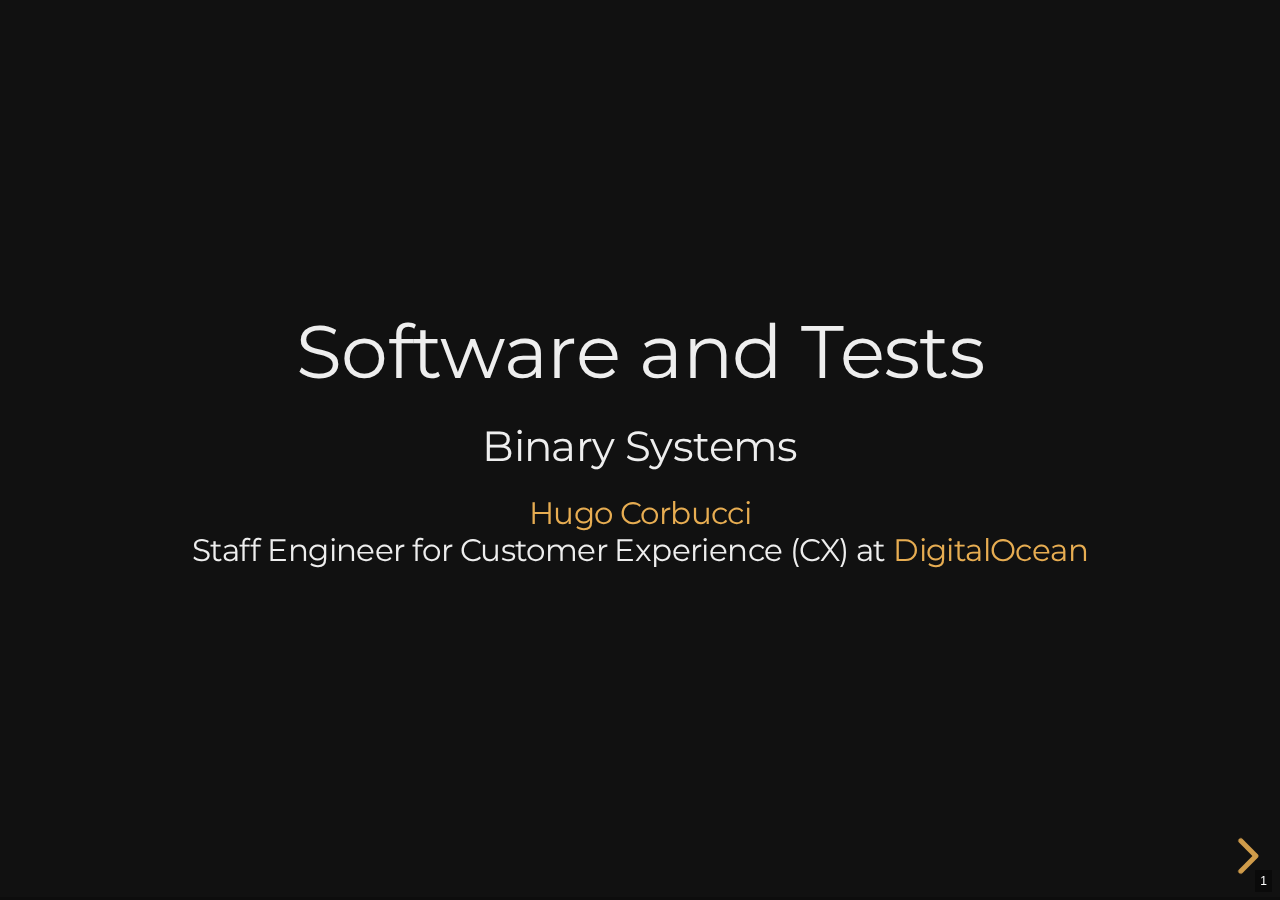
<file: docs/en/index.html>
<!doctype html>
<html lang="en">
  <head>
    <meta charset="utf-8">
    <meta name="viewport" content="width=device-width, initial-scale=1.0, maximum-scale=1.0, user-scalable=no">
    <meta name="author" content="Hugo Corbucci">
    <meta name="description" content="A presentation introducing multistyle tests in golang">
    <meta name="keywords" content="golang,multistyle,tests,pyramid">

    <title>Software and Tests - Binary Systems</title>

    <link rel="stylesheet" href="css/reset.css">
    <link rel="stylesheet" href="css/reveal.css">
    <link rel="stylesheet" href="css/theme/night.css">

    <!-- Need to fix the code highlighting to enabled the accessibility one -->
    <!-- <link rel="stylesheet" href="plugin/accessibility/helper.css"> -->

    <!-- Theme used for syntax highlighting of code -->
    <link rel="stylesheet" href="lib/css/monokai.css">

    <!-- Printing and PDF exports -->
    <script>
      var link = document.createElement( 'link' );
      link.rel = 'stylesheet';
      link.type = 'text/css';
      link.href = window.location.search.match( /print-pdf/gi ) ? 'css/print/pdf.css' : 'css/print/paper.css';
      document.getElementsByTagName( 'head' )[0].appendChild( link );
    </script>

    <script>
      document.write('<script src="http://' + (location.host || 'localhost').split(':')[0] +
      ':35729/livereload.js?snipver=1"></' + 'script>')
    </script>
  </head>
  <body>
    <div class="reveal">
      <div class="slides">
        <section>
          <h1>Software and Tests</h1>
          <h2>Binary Systems</h2>

          <h3><a href="mailto:hcorbucci@digitalocean.com">Hugo Corbucci</a><br/>Staff Engineer for Customer Experience (CX) at <a href="https://www.digitalocean.com">DigitalOcean</a></h3>
        </section>
        <section style="height:100%;">
          <h1><a href="https://www.digitalocean.com"><img src="images/DO_Logo_Horizontal_White.png" alt="DigitalOcean logo" style="border:0; background: none;"/></a></h1>
          <h2>Largest non-billions USD founded cloud</h2>
          <h2>Founded in 2011 in NYC</h2>
          <h2>Worldwide operations (13 datacenters in 7 countries)</h2>
          <h2>Remote first company headquartered in NYC</h2>
          <img src="images/DO-Remotees.png" alt="A world map with some of the DO employee locations (and Hugo in Sao Paulo, Brazil)" style="max-height: 25%">
        </section>
        <section style="height:100%;">
          <h1><a href="https://www.digitalocean.com"><img src="images/DO_Logo_Horizontal_White.png" alt="DigitalOcean logo" style="border:0; background: none;"/></a></h3>
          <h2>500K active customers</h2>
          <h2>80M HTTP requests/day</h2>
          <h2>1.7M active droplets + 90PiB storage</h2>
          <h2>500 deploys/day</h2>
          <h2>1200 services</h2>
          <h2>USD 4.5 Billion valuation</h2>
          <h2>200 Engineers in a 600 people company</h2>
        </section>
        <section style="height:100%;">
          <h3>Not this Binary system</h3>
          <img src="images/Binary-Joke.png" alt="There are only 10 types of people in the world: Those who understand binary and those who don't." style="max-height: 75%">
          <h5>Source: <a href="https://medium.com/@aisatou/binary-its-as-easy-as-01-10-11-f2e3334d92a4" target="_blank" rel="noopener noreferrer">https://medium.com/@aisatou/binary-its-as-easy-as-01-10-11-f2e3334d92a4</a></h5>
        </section>
        <section>
          <h3>This Binary system</h3>
          <img src="images/Binary-Star.gif" alt="A binary star system that is in balance and each star revolves around each other.">
          <h5>By <a href="https://en.wikipedia.org/wiki/Binary_star#/media/File:Orbit2.gif">User:Zhatt</a> - Own work, Public Domain, https://commons.wikimedia.org/w/index.php?curid=280053</h5>
        </section>
        <section>
          <h2>The context:</h2>
          <h2 class="fragment">Micro-services</h2>
          <h3 class="fragment">Small request/response services with (or without) dependencies</h3>
        </section>
        <section>
          <h1>DigitalOcean's overall architecture</h1>
          <h3 class="fragment">Few (3) legacy <a href="https://rubyonrails.org/" target="_blank" rel="noopener noreferrer">Ruby on Rails</a> monolithic applications</h3>
          <h3 class="fragment">Migrating to <a href="https://golang.org/" target="_blank" rel="noopener noreferrer">Golang</a> microservices since 2015 using <a href="https://grpc.io/" target="_blank" rel="noopener noreferrer">gRPC</a>/<a href="https://developers.google.com/protocol-buffers" target="_blank" rel="noopener noreferrer">protobufs</a></h3>
          <h3 class="fragment">Different datastores depending on the needs highlighting <a href="https://www.mysql.com/" target="_blank" rel="noopener noreferrer">MySQL</a> and <a href="https://etcd.io/" target="_blank" rel="noopener noreferrer">etcd</a></h3>
        </section>
        <section>
          <h2 style="margin-bottom: 5rem"><a href="https://martinfowler.com/articles/practical-test-pyramid.html" target="_blank" rel="noopener noreferrer">The test pyramid:</a></h2>
          <div style="display:flex;flex-flow: column;">
            <h2 class="fragment" style="order: 3">VERY MANY unit tests</h2>
            <h3 class="fragment" style="order: 2">Fair # of integration tests</h3>
            <h4 class="fragment" style="order: 1">Some end to end tests</h4>
          </div>
        </section>
        <section>
          <h2>Why does the pyramid exist?</h2>
          <h3 class="fragment">Unit tests are fast<br/>but don't catch integration problems</h3>
          <h3 class="fragment">Integration tests are slower and harder to debug<br/>but they catch more problems</h3>
          <h3 class="fragment">End to end tests verify what the user sees<br/>but are slower and less reliable</h3>
        </section>
        <section>
          <h2>The problems that come with the pyramid:</h2>
          <h3 class="fragment">Unit tests that are very simple and don't really catch real problems</h3>
          <h3 class="fragment">Integration tests that repeat a lot of setup/verifications from unit tests</h3>
          <h3 class="fragment">End to end tests only for happy paths that are most commonly exercised</h3>
        </section>
        <section>
          <h2>The solution:</h2>
          <h2 class="fragment"><a href="https://martinfowler.com/articles/injection.html" target="_blank" rel="noopener noreferrer">Dependency Injection</a></h2>
        </section>
        <section>
          <h1>THE END!</h1>
          <h5>The implementation of this idea is left as an exercise to the audience</h5>
        </section>
        <section>
          <h2>Dependency Injection</h2>
        </section>
        <section>
          <h2>Test is code</h2>
          <h2 class="fragment">that depends on the code under test</h2>
          <h2 class="fragment">to output 👍 or 👎</h2>
        </section>
        <section>
          <h2>A go http webserver example</h2>
          <h3><a href="https://github.com/hugocorbucci/multitest-go-example" target="_blank" rel="noopener noreferrer">https://github.com/hugocorbucci/multitest-go-example</a></h3>
        </section>
        <section>
            <pre>
              <code class="hljs go" data-trim data-noescape data-line-numbers="2,6" style="font-size:200%;max-height:initial;">
                func main() {
                  s := server.NewHTTPServer()
                  ll := log.New(os.Stdout, "HTTP", 0)
                  addr := net.JoinHostPort("", "8080")

                  if err := http.ListenAndServe(addr, s); err != nil {
                    ll.Fatal("HTTP(s) server failed")
                  }
                }
              </code>
            </pre>
            <a href="https://github.com/hugocorbucci/multitest-go-example/blob/slide11/cmd/server/main.go#L16-L24" target="_blank" rel="noopener noreferrer">cmd/server/main.go</a>
        </section>
        <section>
            <pre>
              <code class="hljs go" data-trim data-noescape data-line-numbers="7,12-16" style="font-size:200%;max-height:initial;">
                type Server struct {
                  *mux.Router
                }

                func NewHTTPServer() *Server {
                  r := mux.NewRouter()
                  r.HandleFunc("/", helloWorld).Methods(http.MethodGet)
                
                  return &Server{r}
                }
                
                func helloWorld(w http.ResponseWriter, req *http.Request) {
                  msg := "Hello, world"
                  fmt.Println("Responding request")
                  w.Write([]byte(msg))
                }
              </code>
            </pre>
            <a href="https://github.com/hugocorbucci/multitest-go-example/blob/slide12/internal/server/http.go#L10-L27" target="_blank" rel="noopener noreferrer">internal/server/http.go</a><br/>
            <a href="https://github.com/gorilla/mux" target="_blank" rel="noopener noreferrer" style="font-size:50%;">https://github.com/gorilla/mux</a>
        </section>
        <section>
          <pre>
            <code class="hljs go" data-trim data-noescape data-line-numbers="" style="font-size:200%;max-height:initial;">
                func TestHelloWord(t *testing.T) {
                  w := httptest.NewRecorder()
                
                  helloWorld(w, nil)
                
                  require.Equal(t, http.StatusOK, w.Code, "expected status code to match")
                  body := string(w.Body.Bytes())
                  assert.Equal(t, "Hello, world", body, "expected body to match")
                }
            </code>
          </pre>
          <a href="https://github.com/hugocorbucci/multitest-go-example/blob/slide13/internal/server/http_internal_test.go#L12-L20" target="_blank" rel="noopener noreferrer">internal/server/http_internal_test.go</a><br/>
          <a href="https://github.com/stretchr/testify" target="_blank" rel="noopener noreferrer" style="font-size:50%;">https://github.com/stretchr/testify</a>
          <h3 class="fragment">This doesn't test the integration with the mux library (or the NewServer code)</h3>
        </section>
        <section>
          <pre>
            <code class="hljs go" data-trim data-noescape data-line-numbers="2,4-6" style="font-size:200%;max-height:initial;">
                func TestHomeReturnsHelloWorldLocal(t *testing.T) {
                  s := server.NewHTTPServer()

                  w := httptest.NewRecorder()
                  httpReq := httptest.NewRequest(http.MethodGet, "/", nil)
                  s.ServeHTTP(w, httpReq)
                
                  require.Equal(t, http.StatusOK, w.Code, "expected status code to match for req %+v", httpReq)
                  body := string(w.Body.Bytes())
                  assert.Equal(t, "Hello, world", body, "expected body to match")
                }
            </code>
          </pre>
          <a href="https://github.com/hugocorbucci/multitest-go-example/blob/slide14/internal/server/http_test.go#L14-L24" target="_blank" rel="noopener noreferrer">internal/server/http_test.go</a>
          <h3 class="fragment">This is better, but doesn't handle HTTP (de)serialization</h3>
        </section>
        <section>
          <pre>
            <code class="hljs go" data-trim data-noescape data-line-numbers="3-15,17,20,22" style="font-size:200%;max-height:initial;">
              func TestHomeReturnsHelloWorld(t *testing.T) {
                s := server.NewHTTPServer()
                listener, err := net.Listen("tcp", "localhost:0")
                if err != nil {
                  t.Fatalf("could not listen for HTTP requests: %+v", err)
                }
                baseURL := "http://" + listener.Addr().String()
                srvr := http.Server{Addr: baseURL, Handler: s}
                go srvr.Serve(listener)
                defer func() {
                  if err := srvr.Shutdown(context.Background()); err != nil {
                    t.Logf("could not shutdown http server: %+v", err)
                  }
                }()
                httpReq, err := http.NewRequest(http.MethodGet, baseURL+"/", nil)
                require.NoError(t, err, "could not create GET / request")
                resp, err := http.DefaultClient.Do(httpReq)
                require.NoError(t, err, "error making request %+v", httpReq)
                require.Equal(t, http.StatusOK, resp.StatusCode, "expected status code to match for req %+v", httpReq)
                body, err := readBodyFrom(resp)
                require.NoError(t, err, "unexpected error reading response body")
                assert.Equal(t, "Hello, world", body, "expected body to match")
              }
            </code>
          </pre>
          <a href="https://github.com/hugocorbucci/multitest-go-example/blob/slide15/internal/server/http_test.go#L29-L55" target="_blank" rel="noopener noreferrer">internal/server/http_test.go</a>
          <h3 class="fragment">Now everything is tested: bringing the server up, executing the code and closing it all</h3>
        </section>
        <section>
          <pre>
            <code class="hljs go" data-trim data-noescape data-line-numbers="2,4,6-8,11-13,17-20" style="font-size:200%;max-height:initial;">
              func TestHomeReturnsHelloWorldLocal(t *testing.T) {
                s := server.NewHTTPServer()
                w := httptest.NewRecorder()
                httpReq := httptest.NewRequest(http.MethodGet, "/", nil)
                s.ServeHTTP(w, httpReq)
                require.Equal(t, http.StatusOK, w.Code, "expected status code to match for req %+v", httpReq)
                body := string(w.Body.Bytes())
                assert.Equal(t, "Hello, world", body, "expected body to match")
              }
              func TestHomeReturnsHelloWorld(t *testing.T) {
                baseURL, stop := startTestingHTTPServer(t)
                defer stop()
                httpReq, err := http.NewRequest(http.MethodGet, baseURL+"/", nil)
                require.NoError(t, err, "could not create GET / request")
                resp, err := http.DefaultClient.Do(httpReq)
                require.NoError(t, err, "error making request %+v", httpReq)
                require.Equal(t, http.StatusOK, resp.StatusCode, "expected status code to match for req %+v", httpReq)
                body, err := readBodyFrom(resp)
                require.NoError(t, err, "unexpected error reading response body")
                assert.Equal(t, "Hello, world", body, "expected body to match")
              }
            </code>
          </pre>
          <a href="https://github.com/hugocorbucci/multitest-go-example/blob/slide16/internal/server/http_test.go#L17-L42" target="_blank" rel="noopener noreferrer">internal/server/http_test.go</a>
          <h3 class="fragment">A LOT of duplication! We can refactor this</h3>
        </section>
        <section>
          <pre>
            <code class="hljs go" data-trim data-noescape data-line-numbers="12-19,27-34" style="line-height:initial;font-size:125%;max-height:initial;">
              func TestHomeReturnsHelloWorldLocal(t *testing.T) {
                s := server.NewHTTPServer()
                baseURL := ""
                makeRequest := func(r *http.Request) (*http.Response, error) {
                  w := httptest.NewRecorder()
                  s.ServeHTTP(w, r)
                  return &http.Response{
                    StatusCode: w.Code,
                    Body:       ioutil.NopCloser(bytes.NewReader(w.Body.Bytes())),
                  }, nil
                }
                httpReq, err := http.NewRequest(http.MethodGet, baseURL+"/", nil)
                require.NoError(t, err, "could not create GET / request")
                resp, err := makeRequest(httpReq)
                require.NoError(t, err, "error making request %+v", httpReq)
                require.Equal(t, http.StatusOK, resp.StatusCode, "expected status code to match for req %+v", httpReq)
                body, err := readBodyFrom(resp)
                require.NoError(t, err, "unexpected error reading response body")
                assert.Equal(t, "Hello, world", body, "expected body to match")
              }
              func TestHomeReturnsHelloWorld(t *testing.T) {
                baseURL, stop := startTestingHTTPServer(t)
                defer stop()
                makeRequest := func(r *http.Request) (*http.Response, error) {
                  return http.DefaultClient.Do(r)
                }
                httpReq, err := http.NewRequest(http.MethodGet, baseURL+"/", nil)
                require.NoError(t, err, "could not create GET / request")
                resp, err := makeRequest(httpReq)
                require.NoError(t, err, "error making request %+v", httpReq)
                require.Equal(t, http.StatusOK, resp.StatusCode, "expected status code to match for req %+v", httpReq)
                body, err := readBodyFrom(resp)
                require.NoError(t, err, "unexpected error reading response body")
                assert.Equal(t, "Hello, world", body, "expected body to match")
              }
            </code>
          </pre>
          <a href="https://github.com/hugocorbucci/multitest-go-example/blob/slide17/internal/server/http_test.go#L18-L60" target="_blank" rel="noopener noreferrer">internal/server/http_test.go</a>
          <h3 class="fragment">That's a lot closer</h3>
        </section>
        <section>
          <pre>
            <code class="hljs go" data-trim data-noescape data-line-numbers="1-14,16-18,29-31" style="line-height:initial;font-size:125%;max-height:initial;">
                type HTTPClient interface {
                  Do(r *http.Request) (*http.Response, error)
                }
                type InMemoryHTTPClient struct {
                  server *server.Server
                }
                func (c *InMemoryHTTPClient) Do(r *http.Request) (*http.Response, error) {
                  w := httptest.NewRecorder()
                  c.server.ServeHTTP(w, r)
                  return &http.Response{
                    StatusCode: w.Code,
                    Body:       ioutil.NopCloser(bytes.NewReader(w.Body.Bytes())),
                  }, nil
                }
                func TestHomeReturnsHelloWorldLocal(t *testing.T) {
                  s := server.NewHTTPServer()
                  httpClient := &InMemoryHTTPClient{server: s}
                  baseURL := ""
                  httpReq, err := http.NewRequest(http.MethodGet, baseURL+"/", nil)
                  require.NoError(t, err, "could not create GET / request")
                  resp, err := httpClient.Do(httpReq)
                  require.NoError(t, err, "error making request %+v", httpReq)
                  require.Equal(t, http.StatusOK, resp.StatusCode, "expected status code to match for req %+v", httpReq)
                  body, err := readBodyFrom(resp)
                  require.NoError(t, err, "unexpected error reading response body")
                  assert.Equal(t, "Hello, world", body, "expected body to match")
                }
                func TestHomeReturnsHelloWorld(t *testing.T) {
                  baseURL, stop := startTestingHTTPServer(t)
                  defer stop()
                  httpClient := http.DefaultClient
                  httpReq, err := http.NewRequest(http.MethodGet, baseURL+"/", nil)
                  require.NoError(t, err, "could not create GET / request")
                  resp, err := httpClient.Do(httpReq)
                  require.NoError(t, err, "error making request %+v", httpReq)
                  require.Equal(t, http.StatusOK, resp.StatusCode, "expected status code to match for req %+v", httpReq)
                  body, err := readBodyFrom(resp)
                  require.NoError(t, err, "unexpected error reading response body")
                  assert.Equal(t, "Hello, world", body, "expected body to match")
                }
            </code>
          </pre>
          <a href="https://github.com/hugocorbucci/multitest-go-example/blob/slide18/internal/server/http_test.go#L18-L60" target="_blank" rel="noopener noreferrer">internal/server/http_test.go</a>
          <h3 class="fragment">Now it's obvious, the dependencies are different, but the test is the same</h3>
        </section>
        <section>
          <h2>Refactor to inject dependencies</h2>
          <div class="fragment">
            <pre>
              <code class="hljs go" data-trim data-noescape data-line-numbers="1,3-11,14-18" style="font-size:200%;max-height:initial;">
                func withDependencies(baseT *testing.T, test func(*testing.T, string, HTTPClient)) {
                  testStates := map[string]func(*testing.T) (string, func(), HTTPClient){
                    "unitServerTest":   func(*testing.T) (string, func(), HTTPClient) {
                      s := server.NewHTTPServer()
                      httpClient := &InMemoryHTTPClient{server: s}
                      return "", func() {}, httpClient
                    },
                    "integrationServerTest": func(t *testing.T) (string, func(), HTTPClient) {
                      baseURL, stop := startTestingHTTPServer(t)
                      return baseURL, stop, http.DefaultClient
                    },
                  }
                  for name, dep := range testStates {
                    baseT.Run(name, func(t *testing.T) {
                      baseURL, stop, client := dep(t)
                      defer stop()
                      test(t, baseURL, client)
                    })
                  }
                }
              </code>
            </pre>
            <a href="https://github.com/hugocorbucci/multitest-go-example/blob/slide19/internal/server/http_test.go#L68-L87" target="_blank" rel="noopener noreferrer">internal/server/http_test.go</a>
          </div>
        </section>
        <section>
          <h2>Now we can erase TestHomeReturnsHelloWorldLocal and use TestHomeReturnsHelloWorld</h2>
          <div class="fragment">
            <pre>
              <code class="hljs go" data-trim data-noescape data-line-numbers="2" style="font-size:200%;max-height:initial;">
                func TestHomeReturnsHelloWorld(t *testing.T) {
                  withDependencies(t, func(t *testing.T, baseURL string, httpClient HTTPClient) {
                    httpReq, err := http.NewRequest(http.MethodGet, baseURL+"/", nil)
                    require.NoError(t, err, "could not create GET / request")
  
                    resp, err := httpClient.Do(httpReq)
                    require.NoError(t, err, "error making request %+v", httpReq)
                  
                    require.Equal(t, http.StatusOK, resp.StatusCode, "expected status code to match for req %+v", httpReq)
                    body, err := readBodyFrom(resp)
                    require.NoError(t, err, "unexpected error reading response body")
                    assert.Equal(t, "Hello, world", body, "expected body to match")
                  })
                }
              </code>
            </pre>
            <a href="https://github.com/hugocorbucci/multitest-go-example/blob/slide20/internal/server/http_test.go#L36-L49" target="_blank" rel="noopener noreferrer">internal/server/http_test.go</a>
          </div>
        </section>
        <section>
          <h2>A little profit</h2>
          <pre class="fragment">
            <code class="hljs bash" data-trim data-noescape data-line-numbers="1,6-14" style="font-size:200%;max-height:initial;">
              $ $ go test -v ./...
              ?   	github.com/hugocorbucci/multitest-go-example/cmd/server	[no test files]
              === RUN   TestHelloWord
              Responding request
              --- PASS: TestHelloWord (0.00s)
              === RUN   TestHomeReturnsHelloWorld
              === RUN   TestHomeReturnsHelloWorld/unitServerTest
              Responding request
              === RUN   TestHomeReturnsHelloWorld/integrationServerTest
              Responding request
              --- PASS: TestHomeReturnsHelloWorld (0.00s)
                  --- PASS: TestHomeReturnsHelloWorld/unitServerTest (0.00s)
                  --- PASS: TestHomeReturnsHelloWorld/integrationServerTest (0.00s)
              PASS
              ok  	github.com/hugocorbucci/multitest-go-example/internal/server	0.148s
            </code>
          </pre>
        </section>
        <section>
          <h3>We can profit more<br/>Add the ability to test an external service</h3>
          <div class="fragment">
            <pre>
              <code class="hljs go" data-trim data-noescape data-line-numbers="2,21-23" style="font-size:150%;max-height:initial;">
                func withDependencies(baseT *testing.T, test func(*testing.T, string, HTTPClient)) {
                  if len(os.Getenv("TARGET_URL")) == 0 {
                    testStates := map[string]func(*testing.T) (string, func(), HTTPClient){
                      "unitServerTest":   func(*testing.T) (string, func(), HTTPClient) {
                        s := server.NewHTTPServer()
                        httpClient := &InMemoryHTTPClient{server: s}
                        return "", func() {}, httpClient
                      },
                      "integrationServerTest": func(t *testing.T) (string, func(), HTTPClient) {
                        baseURL, stop := startTestingHTTPServer(t)
                        return baseURL, stop, http.DefaultClient
                      },
                    }
                    for name, dep := range testStates {
                      baseT.Run(name, func(t *testing.T) {
                        baseURL, stop, client := dep(t)
                        defer stop()
                        test(t, baseURL, client)
                      })
                    }
                  } else {
                    test(baseT, os.Getenv("TARGET_URL"), http.DefaultClient)
                  }
                }
              </code>
            </pre>
            <a href="https://github.com/hugocorbucci/multitest-go-example/blob/slide22/internal/server/http_test.go#L36-L49" target="_blank" rel="noopener noreferrer">internal/server/http_test.go</a>
          </div>
        </section>
        <section>
          <h2>More profit</h2>
          <pre class="fragment">
            <code class="hljs bash" data-trim data-noescape data-line-numbers="1,6-7,10,15-16" style="font-size:200%;max-height:initial;">
              $ TARGET_URL=http://localhost:8080 go test -v ./...
              ?   	github.com/hugocorbucci/multitest-go-example/cmd/server	[no test files]
              === RUN   TestHelloWord
              Responding request
              --- PASS: TestHelloWord (0.00s)
              === RUN   TestHomeReturnsHelloWorld
              --- PASS: TestHomeReturnsHelloWorld (0.00s)
              PASS
              ok  	github.com/hugocorbucci/multitest-go-example/internal/server	0.034s
              $ TARGET_URL=http://138.197.59.82 go test -v ./...
              ?   	github.com/hugocorbucci/multitest-go-example/cmd/server	[no test files]
              === RUN   TestHelloWord
              Responding request
              --- PASS: TestHelloWord (0.00s)
              === RUN   TestHomeReturnsHelloWorld
              --- PASS: TestHomeReturnsHelloWorld (0.02s)
              PASS
              ok  	github.com/hugocorbucci/multitest-go-example/internal/server	0.065s
            </code>
          </pre>
        </section>
        <section>
          <h2>Same code, in memory tests ("unit"), local ("integration") or remote ("smoke")!</h2>
          <pre>
            <code class="hljs go" data-trim data-noescape style="font-size:200%;max-height:initial;">
              func TestHomeReturnsHelloWorld(t *testing.T) {
                withDependencies(t, func(baseURL string, httpClient HTTPClient) {
                  httpReq, err := http.NewRequest(http.MethodGet, baseURL+"/", nil)
                  require.NoError(t, err, "could not create GET / request")

                  resp, err := httpClient.Do(httpReq)
                  require.NoError(t, err, "error making request %+v", httpReq)

                  require.Equal(t, http.StatusOK, resp.StatusCode, "expected status code to match for req %+v", httpReq)
                  body, err := readBodyFrom(resp)
                  require.NoError(t, err, "unexpected error reading response body")
                  assert.Equal(t, "Hello, world", body, "expected body to match")
                })
              }
            </code>
          </pre>
          <a href="https://github.com/hugocorbucci/multitest-go-example/blob/slide24/internal/server/http_test.go#L37-L50" target="_blank" rel="noopener noreferrer">internal/server/http_test.go</a>
        </section>
        <section>
          <h1>Pause for questions</h1>
          <h3>Next step:<br/>add a dependency to the service itself</h3>
        </section>
        <section>
          <h2>Adding a dependency to the system (and the test)</h2>
          <pre>
            <code class="hljs go" data-trim data-noescape data-line-numbers="5-13" style="font-size:200%;max-height:initial;">
              func main() {
                ll := log.New(os.Stdout, "HTTP - ", 0)
                addr := net.JoinHostPort("", port)

                dbConn := os.Getenv("DB_CONN")
                if len(dbConn) == 0 {
                  dbConn = "root:sekret@tcp(localhost:3306)/multitest"
                }
                db := initializeStore(context.Background(), dbConn, ll)
                repo := storage.NewSQLStore(db)
              
                s := server.NewHTTPServer(repo)
                if err := http.ListenAndServe(addr, s); err != nil {
                  ll.Fatal("HTTP(s) server failed")
                }
              }
            </code>
          </pre>
          <a href="https://github.com/hugocorbucci/multitest-go-example/blob/slide26/cmd/server/main.go#L22-L37" target="_blank" rel="noopener noreferrer">cmd/server/main.go</a>
        </section>
        <section>
          <h2>Fixing the server</h2>
          <pre>
            <code class="hljs go" data-trim data-noescape data-line-numbers="1-3,6,9,15" style="font-size:200%;max-height:initial;">
              type httpHandler struct {
                repo storage.Repository
              }
              // NewHTTPServer creates a new server
              func NewHTTPServer(repo storage.Repository) *Server {
                handler := &httpHandler{repo}
              
                r := mux.NewRouter()
                r.HandleFunc("/", handler.helloWorld).Methods(http.MethodGet)
              
                return &Server{
                  r,
                }
              }
              func (h *httpHandler) helloWorld(w http.ResponseWriter, req *http.Request) {
                msg := "Hello, world"
                fmt.Println("Responding request")
                w.Write([]byte(msg))
              }
            </code>
          </pre>
          <a href="https://github.com/hugocorbucci/multitest-go-example/blob/slide27/internal/server/http.go#L17-L35" target="_blank" rel="noopener noreferrer">internal/server/http.go</a>
        </section>
        <section>
          <h2>Fixing the unit tests</h2>
          <pre>
            <code class="hljs go" data-trim data-noescape data-line-numbers="2,5" style="font-size:200%;max-height:initial;">
              func TestHelloWord(t *testing.T) {
                handler := &httpHandler{}

                w := httptest.NewRecorder()
                handler.helloWorld(w, nil)

                require.Equal(t, http.StatusOK, w.Code, "expected status code to match")
                body := string(w.Body.Bytes())
                assert.Equal(t, "Hello, world", body, "expected body to match")
              }
            </code>
          </pre>
          <a href="https://github.com/hugocorbucci/multitest-go-example/blob/slide28/internal/server/http_internal_test.go#L12-L22" target="_blank" rel="noopener noreferrer">internal/server/http_internal_test.go</a>
        </section>
        <section>
          <h3>Fixing the integration tests</h3>
          <pre>
            <code class="hljs go" data-trim data-noescape data-line-numbers="5-7,11-14" style="font-size:150%">
              func withDependencies(baseT *testing.T, test func(*testing.T, string, HTTPClient)) {
                if len(os.Getenv("TARGET_URL")) == 0 {
                  testStates := map[string]func(*testing.T) (string, func(), HTTPClient){
                    "unitServerTest": func(t *testing.T) (string, func(), HTTPClient) {
                      repo := stubs.NewStubRepository(nil)
                      s := server.NewHTTPServer(repo)
                      httpClient := &InMemoryHTTPClient{server: s}
                      return "", func() {}, httpClient
                    },
                    "integrationServerTest": func(t *testing.T) (string, func(), HTTPClient) {
                      ctx := context.Background()
                      inMemoryStore, err := sqltesting.NewMemoryStore(ctx, sqltesting.NewTestingLog(t))
                      require.NoError(t, err, "error creating in memory store")
                      baseURL, stop := startTestingHTTPServer(t, inMemoryStore)
                      return baseURL, stop, http.DefaultClient
                    },
                  }
                  for name, dep := range testStates {
                    baseT.Run(name, func(t *testing.T) {
                      baseURL, stop, client := dep(t)
                      defer stop()
                      test(t, baseURL, client)
                    })
                  }
                } else {
                  test(baseT, os.Getenv("TARGET_URL"), http.DefaultClient)
                }
              }
            </code>
          </pre>
          <a href="https://github.com/hugocorbucci/multitest-go-example/blob/slide29/internal/server/http_test.go#L54-L81" target="_blank" rel="noopener noreferrer">internal/server/http_test.go</a>
        </section>
        <section>
          <h2>Fixing the integration tests (2)</h2>
          <pre>
            <code class="hljs go" data-trim data-noescape data-line-numbers="1,3" style="font-size:150%;max-height:initial;">
              func startTestingHTTPServer(t *testing.T, inMemoryStore *sqltesting.MemoryStore) (string, func()) {
                ctx := context.Background()
                s := server.NewHTTPServer(inMemoryStore)
              
                listener, err := net.Listen("tcp", "localhost:0")
                if err != nil {
                  t.Fatalf("could not listen for HTTP requests: %+v", err)
                }
                addr := "http://" + listener.Addr().String()
                srvr := http.Server{Addr: addr, Handler: s}
              
                go srvr.Serve(listener)
                return addr, func() {
                  if err := srvr.Shutdown(ctx); err != nil {
                    t.Logf("could not shutdown http server: %+v", err)
                  }
                }
              }
            </code>
          </pre>
          <a href="https://github.com/hugocorbucci/multitest-go-example/blob/slide30/internal/server/http_test.go#L83-L100" target="_blank" rel="noopener noreferrer">internal/server/http_test.go</a>
        </section>
        <section>
          <h2>What is this magic MemoryStore?</h2>
          <pre>
            <code class="hljs go" data-trim data-noescape data-line-numbers="2-3,15-16,24" style="font-size:150%;max-height:initial;">
              // NewMemoryStore returns a sqlite "in-memory" repository for local tests.
              func NewMemoryStore(ctx context.Context, l *log.Logger) (*MemoryStore, error) {
                db, err := NewSQLiteDB(ctx, l)
                if err != nil {
                  return nil, err
                }
              
                return &MemoryStore{
                  DB:    db,
                  Store: storage.NewSQLStore(db),
                }, nil
              }
              
              // NewSQLiteDB creates a SQLite DB with the default structure
              func NewSQLiteDB(ctx context.Context, l *log.Logger) (*sql.DB, error) {
                return sql.Open("sqlite3", "file::memory:?mode=memory&cache=shared")
              }
            </code>
          </pre>
          <a href="https://github.com/hugocorbucci/multitest-go-example/blob/slide31/internal/storage/sqltesting/memory.go#L24-L40" target="_blank" rel="noopener noreferrer">internal/storage/sqltesting/memory.go</a>
        </section>
        <section>
          <h2>Adding a feature</h2>
          <pre>
            <code class="hljs go" data-trim data-noescape data-line-numbers="7" style="font-size:200%;max-height:initial;">
              // NewHTTPServer creates a new server
              func NewHTTPServer(repo storage.Repository) *Server {
                handler := &httpHandler{repo}
              
                r := mux.NewRouter()
                r.HandleFunc("/", handler.helloWorld).Methods(http.MethodGet)
                r.HandleFunc("/s/{short:[a-f0-9]+}", handler.shortURL).Methods(http.MethodGet)
              
                return &Server{
                  r,
                }
              }
            </code>
          </pre>
          <a href="https://github.com/hugocorbucci/multitest-go-example/blob/slide32/internal/server/http.go#L22-L31" target="_blank" rel="noopener noreferrer">internal/server/http.go</a>
        </section>
        <section>
          <h2>Adding a feature</h2>
          <pre>
            <code class="hljs go" data-trim data-noescape data-line-numbers="" style="font-size:200%;max-height:initial;">
              func (h *httpHandler) shortURL(w http.ResponseWriter, req *http.Request) {
                ctx := req.Context()
                short := mux.Vars(req)["short"]
                if len(short) != 12 {
                  w.WriteHeader(http.StatusNotFound)
                  return
                }
                longURL, err := h.repo.ExpandShortURL(ctx, short)
                if err != nil {
                  if err == sql.ErrNoRows {
                    w.WriteHeader(http.StatusNotFound)
                    w.Write([]byte("404 page not found\n"))
                  } else {
                    w.WriteHeader(http.StatusInternalServerError)
                    w.Write([]byte(fmt.Sprintf("%+v", err)))
                  }
                  return
                }
                w.WriteHeader(http.StatusFound)
                w.Header().Set("Location", longURL)
              }
            </code>
          </pre>
          <a href="https://github.com/hugocorbucci/multitest-go-example/blob/slide33/internal/server/http.go#L39-L62" target="_blank" rel="noopener noreferrer">internal/server/http.go</a>
        </section>
        <section>
          <h2>Adding a feature</h2>
          <pre>
            <code class="hljs go" data-trim data-noescape data-line-numbers="8" style="font-size:200%;max-height:initial;">
              func (h *httpHandler) shortURL(w http.ResponseWriter, req *http.Request) {
                ctx := req.Context()
                short := mux.Vars(req)["short"]
                if len(short) != 12 {
                  w.WriteHeader(http.StatusNotFound)
                  return
                }
                longURL, err := h.repo.ExpandShortURL(ctx, short)
                if err != nil {
                  if err == sql.ErrNoRows {
                    w.WriteHeader(http.StatusNotFound)
                  } else {
                    w.WriteHeader(http.StatusInternalServerError)
                    w.Write([]byte(fmt.Sprintf("%+v", err)))
                  }
                  return
                }
                w.WriteHeader(http.StatusFound)
                w.Header().Set("Location", longURL)
              }
            </code>
          </pre>
          <a href="https://github.com/hugocorbucci/multitest-go-example/blob/slide34/internal/server/http.go#L48" target="_blank" rel="noopener noreferrer">internal/server/http.go</a>
        </section>
        <section>
          <h2>Testing</h2>
          <pre>
            <code class="hljs go" data-trim data-noescape data-line-numbers="" style="font-size:200%;max-height:initial;">
              func TestShortURLReturnsNotFoundForInvalidURL(baseT *testing.T) {
                withDependencies(baseT, func(t *testing.T, baseURL string, httpClient HTTPClient) {
                  httpReq, err := http.NewRequest(http.MethodGet, baseURL+"/s/invalid", nil)
                  require.NoError(t, err, "could not create GET / request")
              
                  resp, err := httpClient.Do(httpReq)
                  require.NoError(t, err, "error making request %+v", httpReq)
              
                  require.Equal(t, http.StatusNotFound, resp.StatusCode, "expected status code to match for req %+v", httpReq)
                  body, err := readBodyFrom(resp)
                  require.NoError(t, err, "unexpected error reading response body")
                  assert.Equal(t, "404 page not found\n", body, "expected body to match")
                })
              }
            </code>
          </pre>
          <a href="https://github.com/hugocorbucci/multitest-go-example/blob/slide35/internal/server/http_test.go#L54-L66" target="_blank" rel="noopener noreferrer">internal/server/http_test.go</a>
        </section>
        <section>
          <h2>Testing</h2>
          <pre>
            <code class="hljs go" data-trim data-noescape data-line-numbers="" style="font-size:200%;max-height:initial;">
              func TestShortURLReturnsNotFoundForUnknown(baseT *testing.T) {
                withDependencies(baseT, func(t *testing.T, baseURL string, httpClient HTTPClient) {
                  httpReq, err := http.NewRequest(http.MethodGet, baseURL+"/s/123456789012", nil)
                  require.NoError(t, err, "could not create GET / request")
              
                  resp, err := httpClient.Do(httpReq)
                  require.NoError(t, err, "error making request %+v", httpReq)
              
                  require.Equal(t, http.StatusNotFound, resp.StatusCode, "expected status code to match for req %+v", httpReq)
                  body, err := readBodyFrom(resp)
                  require.NoError(t, err, "unexpected error reading response body")
                  assert.Equal(t, "404 page not found\n", body, "expected body to match")
                })
              }
            </code>
          </pre>
          <a href="https://github.com/hugocorbucci/multitest-go-example/blob/slide36/internal/server/http_test.go#L68-L80" target="_blank" rel="noopener noreferrer">internal/server/http_test.go</a>
        </section>
        <section>
          <h2>Testing</h2>
          <pre>
            <code class="hljs go" data-trim data-noescape data-line-numbers="4-10" style="font-size:200%;max-height:initial;">
              func TestShortURLReturnsFoundForValidURL(baseT *testing.T) {
                withDependencies(baseT, func(t *testing.T, baseURL string, httpClient HTTPClient) {
                  mocking := false
                  input := "123456789012"
                  output := "https://www.digitalocean.com"
                  if mocking {
                    // TODO: Mockar
                  } else {
                    // TODO: cadastrar a URL
                  }
                  httpReq, err := http.NewRequest(http.MethodGet, baseURL+"/s/"+input, nil)
                  require.NoError(t, err, "could not create GET / request")
                  resp, err := httpClient.Do(httpReq)
                  require.NoError(t, err, "error making request %+v", httpReq)
                  require.Equal(t, http.StatusFound, resp.StatusCode, "expected status code to match for req %+v", httpReq)
                  body, err := readBodyFrom(resp)
                  require.NoError(t, err, "unexpected error reading response body")
                  assert.Equal(t, "", body, "expected body to match")
                  assert.Equal(t, output, resp.Header.Get("Location"), "expected location to match")
                })
              }
            </code>
          </pre>
          <a href="https://github.com/hugocorbucci/multitest-go-example/blob/slide37/internal/server/http_test.go#L82-L105" target="_blank" rel="noopener noreferrer">internal/server/http_test.go</a>
          <h3 class="fragment">Uh oh, that's a problem! How to fix it?</h3>
        </section>
        <section>
          <h2>The solution:</h2>
          <h2 class="fragment">Dependency Injection</h2>
        </section>
        <section>
          <pre style="margin:0;">
            <code class="hljs go" data-trim data-noescape data-line-numbers="1-4,6,8-9,13,15,20,31" style="font-size:150%;max-height:initial;">
              // TestDependencies encapsulates the dependencies needed to run a test
              type TestDependencies struct {
                BaseURL    string
                HTTPClient HTTPClient
              }
              func withDependencies(baseT *testing.T, test func(*testing.T, *TestDependencies)) {
                if len(os.Getenv("TARGET_URL")) == 0 {
                  testStates := map[string]func(*testing.T) (*TestDependencies, func()){
                    "unitServerTest": func(t *testing.T) (*TestDependencies, func()) {
                      repo := stubs.NewStubRepository(nil)
                      s := server.NewHTTPServer(repo)
                      httpClient := &InMemoryHTTPClient{server: s}
                      return &TestDependencies{BaseURL: "", HTTPClient: httpClient}, func() {}
                    },
                    "integrationServerTest": func(t *testing.T) (*TestDependencies, func()) {
                      ctx := context.Background()
                      inMemoryStore, err := sqltesting.NewMemoryStore(ctx, sqltesting.NewTestingLog(t))
                      require.NoError(t, err, "error creating in memory store")
                      baseURL, stop := startTestingHTTPServer(t, inMemoryStore)
                      return &TestDependencies{BaseURL: baseURL, HTTPClient: http.DefaultClient}, stop
                    },
                  }
                  for name, dep := range testStates {
                    baseT.Run(name, func(t *testing.T) {
                      deps, stop := dep(t)
                      defer stop()
                      test(t, deps)
                    })
                  }
                } else {
                  test(baseT, &TestDependencies{BaseURL: os.Getenv("TARGET_URL"), HTTPClient: http.DefaultClient})
                }
              }
            </code>
          </pre>
        </section>
        <section>
          <pre style="margin:0;">
            <code class="hljs go" data-trim data-noescape data-line-numbers="" style="font-size:150%;">
              func withDependencies(baseT *testing.T, test func(*testing.T, *TestDependencies)) {
                if len(os.Getenv("TARGET_URL")) == 0 {
                  testStates := map[string]func(*testing.T) (*TestDependencies, func()){
                    "unitServerTest":        unitDependencies,
                    "integrationServerTest": integrationDependencies,
                  }
                  for name, dep := range testStates {
                    baseT.Run(name, func(t *testing.T) {
                      deps, stop := dep(t)
                      defer stop()
                      test(t, deps)
                    })
                  }
                } else {
                  test(baseT, smokeDependencies(baseT))
                }
              }
              func unitDependencies(t *testing.T) (*TestDependencies, func()) {
                repo := stubs.NewStubRepository(nil)
                s := server.NewHTTPServer(repo)
                httpClient := &InMemoryHTTPClient{server: s}
                return &TestDependencies{HTTPClient: httpClient}, func() {}
              }
              func integrationDependencies(t *testing.T) (*TestDependencies, func()) {
                ctx := context.Background()
                inMemoryStore, err := sqltesting.NewMemoryStore(ctx, sqltesting.NewTestingLog(t))
                require.NoError(t, err, "error creating in memory store")
                baseURL, stop := startTestingHTTPServer(t, inMemoryStore)
                return &TestDependencies{BaseURL: baseURL, HTTPClient: http.DefaultClient}, stop
              }
              func smokeDependencies(_ *testing.T) *TestDependencies {
                return &TestDependencies{BaseURL: os.Getenv("TARGET_URL"), HTTPClient: http.DefaultClient}
              }
            </code>
          </pre>
          <a href="https://github.com/hugocorbucci/multitest-go-example/blob/slide40/internal/server/http_test.go#L110-L167" target="_blank" rel="noopener noreferrer">internal/server/http_test.go</a>
        </section>
        <section>
          <pre>
            <code class="hljs go" data-trim data-noescape data-line-numbers="4,12,23,29,33" style="font-size:150%;">
              type TestDependencies struct {
                BaseURL    string
                HTTPClient HTTPClient
                DB         storage.Repository
              }
              func unitDependencies(t *testing.T) (*TestDependencies, func()) {
                repo := stubs.NewStubRepository(nil)
                s := server.NewHTTPServer(repo)
                httpClient := &InMemoryHTTPClient{server: s}
                return &TestDependencies{
                  HTTPClient: httpClient,
                  DB: repo,
                }, func() {}
              }
              func integrationDependencies(t *testing.T) (*TestDependencies, func()) {
                ctx := context.Background()
                inMemoryStore, err := sqltesting.NewMemoryStore(ctx, sqltesting.NewTestingLog(t))
                require.NoError(t, err, "error creating in memory store")
                baseURL, stop := startTestingHTTPServer(t, inMemoryStore)
                return &TestDependencies{
                  BaseURL:    baseURL,
                  HTTPClient: http.DefaultClient,
                  DB: inMemoryStore.Store,
                }, stop
              }
              func smokeDependencies(t *testing.T) *TestDependencies {
                ctx := context.Background()
                l := sqltesting.NewTestingLog(t)
                db := storage.InitializeStore(ctx, "mysql", os.Getenv("DB_CONN"), l, 1, 10*time.Second)
                return &TestDependencies{
                  BaseURL:    os.Getenv("TARGET_URL"),
                  HTTPClient: http.DefaultClient,
                  DB:         storage.NewSQLStore(db),
                }
              }
            </code>
          </pre>
          <a href="https://github.com/hugocorbucci/multitest-go-example/blob/slide41/internal/server/http_test.go#L110-L167" target="_blank" rel="noopener noreferrer">internal/server/http_test.go</a>
        </section>
        <section>
          <pre>
            <code class="hljs go" data-trim data-noescape data-line-numbers="3,7" style="font-size:150%;max-height:initial;">
              func TestShortURLReturnsFoundForValidURL(baseT *testing.T) {
                withDependencies(baseT, func(t *testing.T, deps *TestDependencies) {
                  repo, mocking := deps.DB.(*stubs.Repository)
                  input := "123456789012"
                  output := "https://www.digitalocean.com"
                  if mocking {
                    repo.Add(input, output)
                  } else {
                    // TODO: cadastrar a URL
                  }
                  httpReq, err := http.NewRequest(http.MethodGet, deps.BaseURL+"/s/"+input, nil)
                  require.NoError(t, err, "could not create GET / request")
                  resp, err := deps.HTTPClient.Do(httpReq)
                  require.NoError(t, err, "error making request %+v", httpReq)
                  require.Equal(t, http.StatusFound, resp.StatusCode, "expected status code to match for req %+v", httpReq)
                  body, err := readBodyFrom(resp)
                  require.NoError(t, err, "unexpected error reading response body")
                  assert.Equal(t, "", body, "expected body to match")
                  assert.Equal(t, output, resp.Header.Get("Location"), "expected location to match")
                })
              }
            </code>
          </pre>
          <a href="https://github.com/hugocorbucci/multitest-go-example/blob/slide42/internal/server/http_test.go#L85-L107" target="_blank" rel="noopener noreferrer">internal/server/http_test.go</a>
        </section>
        <section>
          <h1>Got it right?</h1>
          <h2 class="fragment">In the end, your test is also software</h2>
          <h2 class="fragment">Use the techniques you use<br/>in your production software</h2>
          <h2 class="fragment">for your test software</h2>
        </section>
        <section>
          <h1>But, Hugo, that's going to be super slow!</h1>
          <pre class="fragment">
            <code class="hljs shell" data-trim data-noescape data-line-numbers="" style="font-size:200%;max-height:initial;">
              $ for f in $(find . -name '*_test.go'); do grep 'func Test' $f; done | wc -l
              179
              $ for f in $(find . -name '*_test.go'); do cat $f; done | wc -l
              4893
              $ for f in $(find . -name '*.go' | grep -v '_test.go'); do cat $f; done | wc -l
              4811                              64           1528            190           7986
              $ time make test
              go test -tags=integration ./...
              ...
              74.55 real       145.33 user        27.76 sys
              $ PUBLIC_SMOKE_TESTS=true ENV=production make smoke_tests
              ../smoke_tests/bin/run
              ...
              [go] Task status: passed, took: 1m 46.536s
            </code>
          </pre>
        </section>
        <section>
          <h2>But, Hugo, what about flaky tests?</h2>
          <img src="images/PipelineActivity.png" alt="Pipeline activity showing 7 deployments in a row, all passing no failures" style="max-height: 75%">
        </section>
        <section>
          <h1>Other improvements we've had</h1>
          <h3 class="fragment">Use that test suite to verify generated DB query performance</h3>
          <h3 class="fragment">Run this suite synthetically outside of the system to find external problems</h3>
          <h3 class="fragment">Our architecture is testable by our users (since we test it like they would)</h3>
        </section>
        <section>
          <h1>Next steps</h1>
          <h3 class="fragment">Use the mock/fake setups in tests to validate compability with the actual results in real </h3>
          <h3 class="fragment">Improve the setup/preparation of data for test runs</h3>
          <h3 class="fragment">Try in other contexts</h3>
        </section>
        <section>
          <h1>That's it</h1>
          <h3>Thank you!</h3>
          <h3><a href="mailto:hcorbucci@digitalocean.com">hcorbucci@digitalocean.com</a></h3>
          <h3><a href="https://twitter.com/hugocorbucci">twitter.com/hugocorbucci</a></h3>
        </section>
      </div>
    </div>

    <script src="js/reveal.js"></script>

    <script>
      // More info about config & dependencies:
      // - https://github.com/hakimel/reveal.js#configuration
      // - https://github.com/hakimel/reveal.js#dependencies
      Reveal.initialize({
        controlsTutorial: false,
        slideNumber: true,
        hash: true,
        highlight: {
          highlightOnLoad: true
        },
        dependencies: [
          { src: 'plugin/markdown/marked.js' },
          { src: 'plugin/markdown/markdown.js' },
          { src: 'plugin/notes/notes.js', async: true },
          { src: 'plugin/highlight/highlight.js', async: true }
          // TODO: Reenable once made compatible with highlight plugin. Improving accessibility
          // { src: 'plugin/accessibility/helper.js', async: true, condition: function() { return !!document.body.classList; } }
        ]
      });
    </script>
  </body>
</html>
</file>
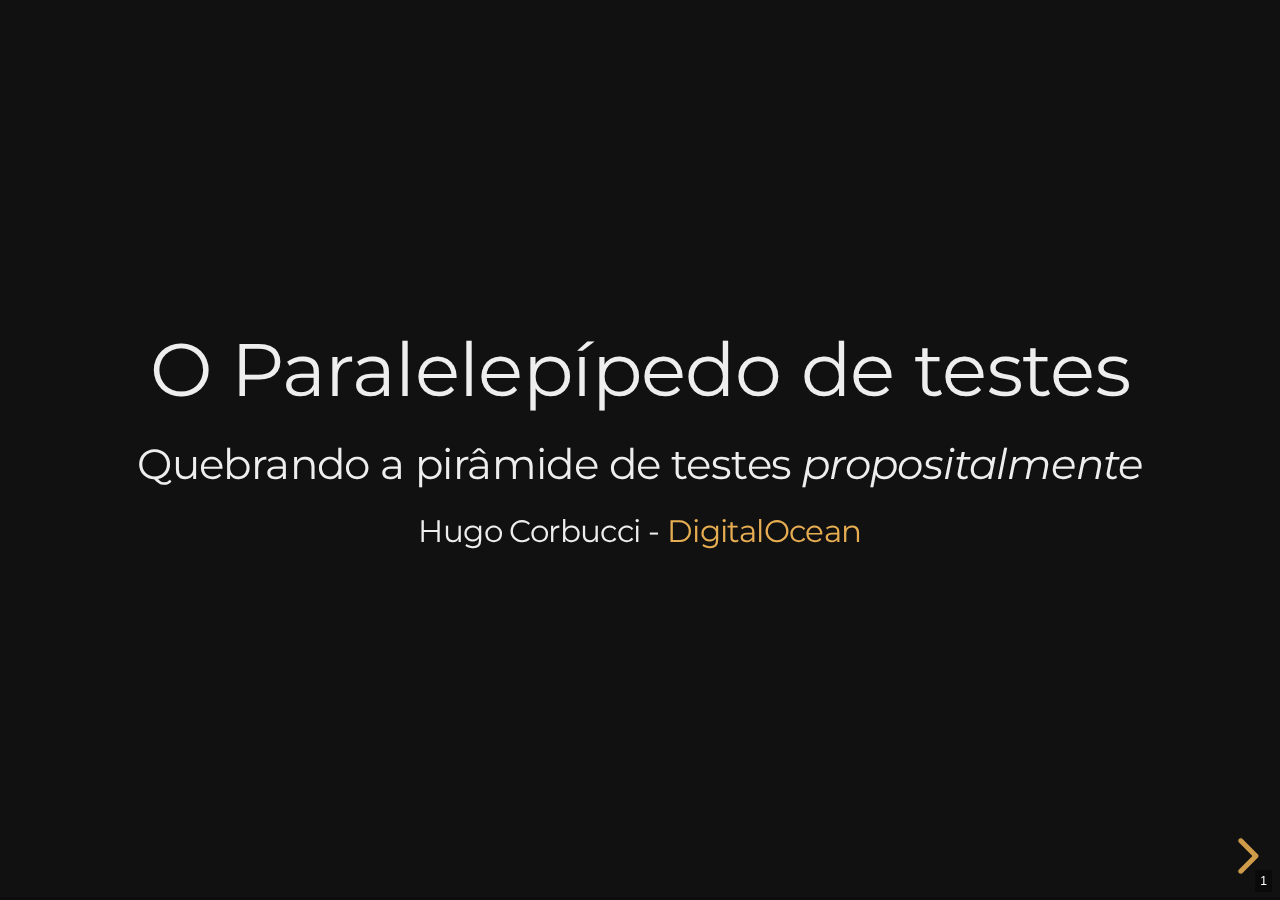
<file: docs/pt-BR/index.html>
<!doctype html>
<html lang="pt-BR">
  <head>
    <meta charset="utf-8">
    <meta name="viewport" content="width=device-width, initial-scale=1.0, maximum-scale=1.0, user-scalable=no">
    <meta name="author" content="Hugo Corbucci">
    <meta name="description" content="Uma apresentação apresentando multitestes em golang">
    <meta name="keywords" content="golang,multistyle,tests,pyramid">

    <title>O Paralelepípedo de testes</title>

    <link rel="stylesheet" href="css/reset.css">
    <link rel="stylesheet" href="css/reveal.css">
    <link rel="stylesheet" href="css/theme/night.css">

    <!-- Need to fix the code highlighting to enabled the accessibility one -->
    <!-- <link rel="stylesheet" href="plugin/accessibility/helper.css"> -->

    <!-- Theme used for syntax highlighting of code -->
    <link rel="stylesheet" href="lib/css/monokai.css">

    <!-- Printing and PDF exports -->
    <script>
      var link = document.createElement( 'link' );
      link.rel = 'stylesheet';
      link.type = 'text/css';
      link.href = window.location.search.match( /print-pdf/gi ) ? 'css/print/pdf.css' : 'css/print/paper.css';
      document.getElementsByTagName( 'head' )[0].appendChild( link );
    </script>

    <script>
      document.write('<script src="http://' + (location.host || 'localhost').split(':')[0] +
      ':35729/livereload.js?snipver=1"></' + 'script>')
    </script>
  </head>
  <body>
    <div class="reveal">
      <div class="slides">
        <section>
          <h1>O Paralelepípedo de testes</h1>
          <h2>Quebrando a pirâmide de testes <em>propositalmente</em></h2>

          <h3>Hugo Corbucci - <a href="https://www.digitalocean.com">DigitalOcean</a></h3>
        </section>
        <section>
          <h2>O contexto:</h2>
          <h2 class="fragment">Micro-serviços</h2>
          <h3 class="fragment">Serviços pequenos request/response com dependências</h3>
        </section>
        <section>
          <h2 style="margin-bottom: 5rem">A pirâmide:</h2>
          <div style="display:flex;flex-flow: column;">
            <h2 class="fragment" style="order: 3">MUITOS testes de unidade</h2>
            <h3 class="fragment" style="order: 2">Vários de integração</h3>
            <h4 class="fragment" style="order: 1">alguns de usuário</h4>
          </div>
        </section>
        <section>
          <h2>Por que a pirâmide existe?</h2>
          <h3 class="fragment">Testes de unidade são rápidos mas não pegam problemas de integração.</h3>
          <h3 class="fragment">Testes de integração são mais lentos e difíceis de debugar mas pegam mais problemas</h3>
          <h3 class="fragment">Testes de usuário exercitam o que o usuário vê mas são lentos e pouco confiáveis</h3>
        </section>
        <section>
          <h2>Os problemas que vêm com a pirâmide:</h2>
          <h3 class="fragment">Testes de unidade muito simples que não pegam problemas reais</h3>
          <h3 class="fragment">Testes de integração com muita repetição de lógica das unidades</h3>
          <h3 class="fragment">Testes de usuário apenas para casos de sucesso que rodam várias vezes</h3>
        </section>
        <section>
          <h2>A solução:</h2>
          <h2 class="fragment">Injeção de dependência</h2>
        </section>
        <section>
          <h1>FIM!</h1>
          <h5>O desenvolvimento dessa ideia fica a cargo da audiência</h5>
        </section>
        <section>
          <h2>Injeção de dependências</h2>
        </section>
        <section>
          <h2>Teste é código</h2>
          <h2 class="fragment">que dependende do código sob teste</h2>
          <h2 class="fragment">para dar 👍 ou 👎</h2>
        </section>
        <section>
          <h2>Exemplo de código go http</h2>
          <h3><a href="https://github.com/hugocorbucci/multitest-go-example" target="_blank" rel="noopener noreferrer">https://github.com/hugocorbucci/multitest-go-example</a></h3>
        </section>
        <section>
            <pre>
              <code class="hljs go" data-trim data-noescape data-line-numbers="2,6" style="font-size:200%;max-height:initial;">
                func main() {
                  s := server.NewHTTPServer()
                  ll := log.New(os.Stdout, "HTTP", 0)
                  addr := net.JoinHostPort("", "8080")

                  if err := http.ListenAndServe(addr, s); err != nil {
                    ll.Fatal("HTTP(s) server failed")
                  }
                }
              </code>
            </pre>
            <a href="https://github.com/hugocorbucci/multitest-go-example/blob/slide11/cmd/server/main.go#L16-L24" target="_blank" rel="noopener noreferrer">cmd/server/main.go</a>
        </section>
        <section>
            <pre>
              <code class="hljs go" data-trim data-noescape data-line-numbers="7,12-16" style="font-size:200%;max-height:initial;">
                type Server struct {
                  *mux.Router
                }

                func NewHTTPServer() *Server {
                  r := mux.NewRouter()
                  r.HandleFunc("/", helloWorld).Methods(http.MethodGet)
                
                  return &Server{r}
                }
                
                func helloWorld(w http.ResponseWriter, req *http.Request) {
                  msg := "Hello, world"
                  fmt.Println("Responding request")
                  w.Write([]byte(msg))
                }
              </code>
            </pre>
            <a href="https://github.com/hugocorbucci/multitest-go-example/blob/slide12/internal/server/http.go#L10-L27" target="_blank" rel="noopener noreferrer">internal/server/http.go</a><br/>
            <a href="https://github.com/gorilla/mux" target="_blank" rel="noopener noreferrer" style="font-size:50%;">https://github.com/gorilla/mux</a>
        </section>
        <section>
          <pre>
            <code class="hljs go" data-trim data-noescape data-line-numbers="" style="font-size:200%;max-height:initial;">
                func TestHelloWord(t *testing.T) {
                  w := httptest.NewRecorder()
                
                  helloWorld(w, nil)
                
                  require.Equal(t, http.StatusOK, w.Code, "expected status code to match")
                  body := string(w.Body.Bytes())
                  assert.Equal(t, "Hello, world", body, "expected body to match")
                }
            </code>
          </pre>
          <a href="https://github.com/hugocorbucci/multitest-go-example/blob/slide13/internal/server/http_internal_test.go#L12-L20" target="_blank" rel="noopener noreferrer">internal/server/http_internal_test.go</a><br/>
          <a href="https://github.com/stretchr/testify" target="_blank" rel="noopener noreferrer" style="font-size:50%;">https://github.com/stretchr/testify</a>
          <h3 class="fragment">Não testa a integração com a biblioteca mux (nem o código de NewServer)</h3>
        </section>
        <section>
          <pre>
            <code class="hljs go" data-trim data-noescape data-line-numbers="2,4-6" style="font-size:200%;max-height:initial;">
                func TestHomeReturnsHelloWorldLocal(t *testing.T) {
                  s := server.NewHTTPServer()

                  w := httptest.NewRecorder()
                  httpReq := httptest.NewRequest(http.MethodGet, "/", nil)
                  s.ServeHTTP(w, httpReq)
                
                  require.Equal(t, http.StatusOK, w.Code, "expected status code to match for req %+v", httpReq)
                  body := string(w.Body.Bytes())
                  assert.Equal(t, "Hello, world", body, "expected body to match")
                }
            </code>
          </pre>
          <a href="https://github.com/hugocorbucci/multitest-go-example/blob/slide14/internal/server/http_test.go#L14-L24" target="_blank" rel="noopener noreferrer">internal/server/http_test.go</a>
          <h3 class="fragment">Melhor, mas não lida com (de)serialização do http</h3>
        </section>
        <section>
          <pre>
            <code class="hljs go" data-trim data-noescape data-line-numbers="3-15,17,20,22" style="font-size:200%;max-height:initial;">
              func TestHomeReturnsHelloWorld(t *testing.T) {
                s := server.NewHTTPServer()
                listener, err := net.Listen("tcp", "localhost:0")
                if err != nil {
                  t.Fatalf("could not listen for HTTP requests: %+v", err)
                }
                baseURL := "http://" + listener.Addr().String()
                srvr := http.Server{Addr: baseURL, Handler: s}
                go srvr.Serve(listener)
                defer func() {
                  if err := srvr.Shutdown(context.Background()); err != nil {
                    t.Logf("could not shutdown http server: %+v", err)
                  }
                }()
                httpReq, err := http.NewRequest(http.MethodGet, baseURL+"/", nil)
                require.NoError(t, err, "could not create GET / request")
                resp, err := http.DefaultClient.Do(httpReq)
                require.NoError(t, err, "error making request %+v", httpReq)
                require.Equal(t, http.StatusOK, resp.StatusCode, "expected status code to match for req %+v", httpReq)
                body, err := readBodyFrom(resp)
                require.NoError(t, err, "unexpected error reading response body")
                assert.Equal(t, "Hello, world", body, "expected body to match")
              }
            </code>
          </pre>
          <a href="https://github.com/hugocorbucci/multitest-go-example/blob/slide15/internal/server/http_test.go#L29-L55" target="_blank" rel="noopener noreferrer">internal/server/http_test.go</a>
          <h3 class="fragment">Agora testa tudo: subir o servidor, executar o código e fechar tudo</h3>
        </section>
        <section>
          <pre>
            <code class="hljs go" data-trim data-noescape data-line-numbers="2,4,6-8,11-13,17-20" style="font-size:200%;max-height:initial;">
              func TestHomeReturnsHelloWorldLocal(t *testing.T) {
                s := server.NewHTTPServer()
                w := httptest.NewRecorder()
                httpReq := httptest.NewRequest(http.MethodGet, "/", nil)
                s.ServeHTTP(w, httpReq)
                require.Equal(t, http.StatusOK, w.Code, "expected status code to match for req %+v", httpReq)
                body := string(w.Body.Bytes())
                assert.Equal(t, "Hello, world", body, "expected body to match")
              }
              func TestHomeReturnsHelloWorld(t *testing.T) {
                baseURL, stop := startTestingHTTPServer(t)
                defer stop()
                httpReq, err := http.NewRequest(http.MethodGet, baseURL+"/", nil)
                require.NoError(t, err, "could not create GET / request")
                resp, err := http.DefaultClient.Do(httpReq)
                require.NoError(t, err, "error making request %+v", httpReq)
                require.Equal(t, http.StatusOK, resp.StatusCode, "expected status code to match for req %+v", httpReq)
                body, err := readBodyFrom(resp)
                require.NoError(t, err, "unexpected error reading response body")
                assert.Equal(t, "Hello, world", body, "expected body to match")
              }
            </code>
          </pre>
          <a href="https://github.com/hugocorbucci/multitest-go-example/blob/slide16/internal/server/http_test.go#L17-L42" target="_blank" rel="noopener noreferrer">internal/server/http_test.go</a>
          <h3 class="fragment">MUITA duplicação! Dá pra refatorar</h3>
        </section>
        <section>
          <pre>
            <code class="hljs go" data-trim data-noescape data-line-numbers="12-19,27-34" style="line-height:initial;font-size:125%;max-height:initial;">
              func TestHomeReturnsHelloWorldLocal(t *testing.T) {
                s := server.NewHTTPServer()
                baseURL := ""
                makeRequest := func(r *http.Request) (*http.Response, error) {
                  w := httptest.NewRecorder()
                  s.ServeHTTP(w, r)
                  return &http.Response{
                    StatusCode: w.Code,
                    Body:       ioutil.NopCloser(bytes.NewReader(w.Body.Bytes())),
                  }, nil
                }
                httpReq, err := http.NewRequest(http.MethodGet, baseURL+"/", nil)
                require.NoError(t, err, "could not create GET / request")
                resp, err := makeRequest(httpReq)
                require.NoError(t, err, "error making request %+v", httpReq)
                require.Equal(t, http.StatusOK, resp.StatusCode, "expected status code to match for req %+v", httpReq)
                body, err := readBodyFrom(resp)
                require.NoError(t, err, "unexpected error reading response body")
                assert.Equal(t, "Hello, world", body, "expected body to match")
              }
              func TestHomeReturnsHelloWorld(t *testing.T) {
                baseURL, stop := startTestingHTTPServer(t)
                defer stop()
                makeRequest := func(r *http.Request) (*http.Response, error) {
                  return http.DefaultClient.Do(r)
                }
                httpReq, err := http.NewRequest(http.MethodGet, baseURL+"/", nil)
                require.NoError(t, err, "could not create GET / request")
                resp, err := makeRequest(httpReq)
                require.NoError(t, err, "error making request %+v", httpReq)
                require.Equal(t, http.StatusOK, resp.StatusCode, "expected status code to match for req %+v", httpReq)
                body, err := readBodyFrom(resp)
                require.NoError(t, err, "unexpected error reading response body")
                assert.Equal(t, "Hello, world", body, "expected body to match")
              }
            </code>
          </pre>
          <a href="https://github.com/hugocorbucci/multitest-go-example/blob/slide17/internal/server/http_test.go#L18-L60" target="_blank" rel="noopener noreferrer">internal/server/http_test.go</a>
          <h3 class="fragment">Bem mais semelhante</h3>
        </section>
        <section>
          <pre>
            <code class="hljs go" data-trim data-noescape data-line-numbers="1-14,16-18,29-31" style="line-height:initial;font-size:125%;max-height:initial;">
                type HTTPClient interface {
                  Do(r *http.Request) (*http.Response, error)
                }
                type InMemoryHTTPClient struct {
                  server *server.Server
                }
                func (c *InMemoryHTTPClient) Do(r *http.Request) (*http.Response, error) {
                  w := httptest.NewRecorder()
                  c.server.ServeHTTP(w, r)
                  return &http.Response{
                    StatusCode: w.Code,
                    Body:       ioutil.NopCloser(bytes.NewReader(w.Body.Bytes())),
                  }, nil
                }
                func TestHomeReturnsHelloWorldLocal(t *testing.T) {
                  s := server.NewHTTPServer()
                  httpClient := &InMemoryHTTPClient{server: s}
                  baseURL := ""
                  httpReq, err := http.NewRequest(http.MethodGet, baseURL+"/", nil)
                  require.NoError(t, err, "could not create GET / request")
                  resp, err := httpClient.Do(httpReq)
                  require.NoError(t, err, "error making request %+v", httpReq)
                  require.Equal(t, http.StatusOK, resp.StatusCode, "expected status code to match for req %+v", httpReq)
                  body, err := readBodyFrom(resp)
                  require.NoError(t, err, "unexpected error reading response body")
                  assert.Equal(t, "Hello, world", body, "expected body to match")
                }
                func TestHomeReturnsHelloWorld(t *testing.T) {
                  baseURL, stop := startTestingHTTPServer(t)
                  defer stop()
                  httpClient := http.DefaultClient
                  httpReq, err := http.NewRequest(http.MethodGet, baseURL+"/", nil)
                  require.NoError(t, err, "could not create GET / request")
                  resp, err := httpClient.Do(httpReq)
                  require.NoError(t, err, "error making request %+v", httpReq)
                  require.Equal(t, http.StatusOK, resp.StatusCode, "expected status code to match for req %+v", httpReq)
                  body, err := readBodyFrom(resp)
                  require.NoError(t, err, "unexpected error reading response body")
                  assert.Equal(t, "Hello, world", body, "expected body to match")
                }
            </code>
          </pre>
          <a href="https://github.com/hugocorbucci/multitest-go-example/blob/slide18/internal/server/http_test.go#L18-L60" target="_blank" rel="noopener noreferrer">internal/server/http_test.go</a>
          <h3 class="fragment">Agora está bem claro, as dependências são diferentes, mas o teste é o mesmo</h3>
        </section>
        <section>
          <h2>Refatora para injetar as dependências</h2>
          <div class="fragment">
            <pre>
              <code class="hljs go" data-trim data-noescape data-line-numbers="1,3-11,14-18" style="font-size:200%;max-height:initial;">
                func withDependencies(baseT *testing.T, test func(*testing.T, string, HTTPClient)) {
                  testStates := map[string]func(*testing.T) (string, func(), HTTPClient){
                    "unitServerTest":   func(*testing.T) (string, func(), HTTPClient) {
                      s := server.NewHTTPServer()
                      httpClient := &InMemoryHTTPClient{server: s}
                      return "", func() {}, httpClient
                    },
                    "integrationServerTest": func(t *testing.T) (string, func(), HTTPClient) {
                      baseURL, stop := startTestingHTTPServer(t)
                      return baseURL, stop, http.DefaultClient
                    },
                  }
                  for name, dep := range testStates {
                    baseT.Run(name, func(t *testing.T) {
                      baseURL, stop, client := dep(t)
                      defer stop()
                      test(t, baseURL, client)
                    })
                  }
                }
              </code>
            </pre>
            <a href="https://github.com/hugocorbucci/multitest-go-example/blob/slide19/internal/server/http_test.go#L68-L87" target="_blank" rel="noopener noreferrer">internal/server/http_test.go</a>
          </div>
        </section>
        <section>
          <h2>Agora podemos apagar o TestHomeReturnsHelloWorldLocal e usar no TestHomeReturnsHelloWorld</h2>
          <div class="fragment">
            <pre>
              <code class="hljs go" data-trim data-noescape data-line-numbers="2" style="font-size:200%;max-height:initial;">
                func TestHomeReturnsHelloWorld(t *testing.T) {
                  withDependencies(t, func(t *testing.T, baseURL string, httpClient HTTPClient) {
                    httpReq, err := http.NewRequest(http.MethodGet, baseURL+"/", nil)
                    require.NoError(t, err, "could not create GET / request")
  
                    resp, err := httpClient.Do(httpReq)
                    require.NoError(t, err, "error making request %+v", httpReq)
                  
                    require.Equal(t, http.StatusOK, resp.StatusCode, "expected status code to match for req %+v", httpReq)
                    body, err := readBodyFrom(resp)
                    require.NoError(t, err, "unexpected error reading response body")
                    assert.Equal(t, "Hello, world", body, "expected body to match")
                  })
                }
              </code>
            </pre>
            <a href="https://github.com/hugocorbucci/multitest-go-example/blob/slide20/internal/server/http_test.go#L36-L49" target="_blank" rel="noopener noreferrer">internal/server/http_test.go</a>
          </div>
        </section>
        <section>
          <h2>Lucrinho</h2>
          <pre class="fragment">
            <code class="hljs bash" data-trim data-noescape data-line-numbers="1,6-14" style="font-size:200%;max-height:initial;">
              $ $ go test -v ./...
              ?   	github.com/hugocorbucci/multitest-go-example/cmd/server	[no test files]
              === RUN   TestHelloWord
              Responding request
              --- PASS: TestHelloWord (0.00s)
              === RUN   TestHomeReturnsHelloWorld
              === RUN   TestHomeReturnsHelloWorld/unitServerTest
              Responding request
              === RUN   TestHomeReturnsHelloWorld/integrationServerTest
              Responding request
              --- PASS: TestHomeReturnsHelloWorld (0.00s)
                  --- PASS: TestHomeReturnsHelloWorld/unitServerTest (0.00s)
                  --- PASS: TestHomeReturnsHelloWorld/integrationServerTest (0.00s)
              PASS
              ok  	github.com/hugocorbucci/multitest-go-example/internal/server	0.148s
            </code>
          </pre>
        </section>
        <section>
          <h3>Aproveita pra lucrar mais<br/>Introduz a habilidade de testar serviço externo</h3>
          <div class="fragment">
            <pre>
              <code class="hljs go" data-trim data-noescape data-line-numbers="2,21-23" style="font-size:150%;max-height:initial;">
                func withDependencies(baseT *testing.T, test func(*testing.T, string, HTTPClient)) {
                  if len(os.Getenv("TARGET_URL")) == 0 {
                    testStates := map[string]func(*testing.T) (string, func(), HTTPClient){
                      "unitServerTest":   func(*testing.T) (string, func(), HTTPClient) {
                        s := server.NewHTTPServer()
                        httpClient := &InMemoryHTTPClient{server: s}
                        return "", func() {}, httpClient
                      },
                      "integrationServerTest": func(t *testing.T) (string, func(), HTTPClient) {
                        baseURL, stop := startTestingHTTPServer(t)
                        return baseURL, stop, http.DefaultClient
                      },
                    }
                    for name, dep := range testStates {
                      baseT.Run(name, func(t *testing.T) {
                        baseURL, stop, client := dep(t)
                        defer stop()
                        test(t, baseURL, client)
                      })
                    }
                  } else {
                    test(baseT, os.Getenv("TARGET_URL"), http.DefaultClient)
                  }
                }
              </code>
            </pre>
            <a href="https://github.com/hugocorbucci/multitest-go-example/blob/slide22/internal/server/http_test.go#L36-L49" target="_blank" rel="noopener noreferrer">internal/server/http_test.go</a>
          </div>
        </section>
        <section>
          <h2>Mais lucro</h2>
          <pre class="fragment">
            <code class="hljs bash" data-trim data-noescape data-line-numbers="1,6-7,10,15-16" style="font-size:200%;max-height:initial;">
              $ TARGET_URL=http://localhost:8080 go test -v ./...
              ?   	github.com/hugocorbucci/multitest-go-example/cmd/server	[no test files]
              === RUN   TestHelloWord
              Responding request
              --- PASS: TestHelloWord (0.00s)
              === RUN   TestHomeReturnsHelloWorld
              --- PASS: TestHomeReturnsHelloWorld (0.00s)
              PASS
              ok  	github.com/hugocorbucci/multitest-go-example/internal/server	0.034s
              $ TARGET_URL=http://138.197.59.82 go test -v ./...
              ?   	github.com/hugocorbucci/multitest-go-example/cmd/server	[no test files]
              === RUN   TestHelloWord
              Responding request
              --- PASS: TestHelloWord (0.00s)
              === RUN   TestHomeReturnsHelloWorld
              --- PASS: TestHomeReturnsHelloWorld (0.02s)
              PASS
              ok  	github.com/hugocorbucci/multitest-go-example/internal/server	0.065s
            </code>
          </pre>
        </section>
        <section>
          <h2>Mesmo código, testes em memória, local ou remoto!</h2>
          <pre>
            <code class="hljs go" data-trim data-noescape style="font-size:200%;max-height:initial;">
              func TestHomeReturnsHelloWorld(t *testing.T) {
                withDependencies(t, func(baseURL string, httpClient HTTPClient) {
                  httpReq, err := http.NewRequest(http.MethodGet, baseURL+"/", nil)
                  require.NoError(t, err, "could not create GET / request")

                  resp, err := httpClient.Do(httpReq)
                  require.NoError(t, err, "error making request %+v", httpReq)

                  require.Equal(t, http.StatusOK, resp.StatusCode, "expected status code to match for req %+v", httpReq)
                  body, err := readBodyFrom(resp)
                  require.NoError(t, err, "unexpected error reading response body")
                  assert.Equal(t, "Hello, world", body, "expected body to match")
                })
              }
            </code>
          </pre>
          <a href="https://github.com/hugocorbucci/multitest-go-example/blob/slide24/internal/server/http_test.go#L37-L50" target="_blank" rel="noopener noreferrer">internal/server/http_test.go</a>
        </section>
        <section>
          <h1>Pausa para perguntas</h1>
          <h3>Próximo passo:<br/>adicionar dependências no serviço em si</h3>
        </section>
        <section>
          <h2>Introduzindo dependência no sistema (e no teste)</h2>
          <pre>
            <code class="hljs go" data-trim data-noescape data-line-numbers="5-13" style="font-size:200%;max-height:initial;">
              func main() {
                ll := log.New(os.Stdout, "HTTP - ", 0)
                addr := net.JoinHostPort("", port)

                dbConn := os.Getenv("DB_CONN")
                if len(dbConn) == 0 {
                  dbConn = "root:sekret@tcp(localhost:3306)/multitest"
                }
                db := initializeStore(context.Background(), dbConn, ll)
                repo := storage.NewSQLStore(db)
              
                s := server.NewHTTPServer(repo)
                if err := http.ListenAndServe(addr, s); err != nil {
                  ll.Fatal("HTTP(s) server failed")
                }
              }
            </code>
          </pre>
          <a href="https://github.com/hugocorbucci/multitest-go-example/blob/slide26/cmd/server/main.go#L22-L37" target="_blank" rel="noopener noreferrer">cmd/server/main.go</a>
        </section>
        <section>
          <h2>Corrigindo o servidor</h2>
          <pre>
            <code class="hljs go" data-trim data-noescape data-line-numbers="1-3,6,9,15" style="font-size:200%;max-height:initial;">
              type httpHandler struct {
                repo storage.Repository
              }
              // NewHTTPServer creates a new server
              func NewHTTPServer(repo storage.Repository) *Server {
                handler := &httpHandler{repo}
              
                r := mux.NewRouter()
                r.HandleFunc("/", handler.helloWorld).Methods(http.MethodGet)
              
                return &Server{
                  r,
                }
              }
              func (h *httpHandler) helloWorld(w http.ResponseWriter, req *http.Request) {
                msg := "Hello, world"
                fmt.Println("Responding request")
                w.Write([]byte(msg))
              }
            </code>
          </pre>
          <a href="https://github.com/hugocorbucci/multitest-go-example/blob/slide27/internal/server/http.go#L17-L35" target="_blank" rel="noopener noreferrer">internal/server/http.go</a>
        </section>
        <section>
          <h2>Corrigindo os testes de unidade</h2>
          <pre>
            <code class="hljs go" data-trim data-noescape data-line-numbers="2,5" style="font-size:200%;max-height:initial;">
              func TestHelloWord(t *testing.T) {
                handler := &httpHandler{}

                w := httptest.NewRecorder()
                handler.helloWorld(w, nil)

                require.Equal(t, http.StatusOK, w.Code, "expected status code to match")
                body := string(w.Body.Bytes())
                assert.Equal(t, "Hello, world", body, "expected body to match")
              }
            </code>
          </pre>
          <a href="https://github.com/hugocorbucci/multitest-go-example/blob/slide28/internal/server/http_internal_test.go#L12-L22" target="_blank" rel="noopener noreferrer">internal/server/http_internal_test.go</a>
        </section>
        <section>
          <h3>Corrigindo os testes de integração</h3>
          <pre>
            <code class="hljs go" data-trim data-noescape data-line-numbers="5-7,11-14" style="font-size:150%">
              func withDependencies(baseT *testing.T, test func(*testing.T, string, HTTPClient)) {
                if len(os.Getenv("TARGET_URL")) == 0 {
                  testStates := map[string]func(*testing.T) (string, func(), HTTPClient){
                    "unitServerTest": func(t *testing.T) (string, func(), HTTPClient) {
                      repo := stubs.NewStubRepository(nil)
                      s := server.NewHTTPServer(repo)
                      httpClient := &InMemoryHTTPClient{server: s}
                      return "", func() {}, httpClient
                    },
                    "integrationServerTest": func(t *testing.T) (string, func(), HTTPClient) {
                      ctx := context.Background()
                      inMemoryStore, err := sqltesting.NewMemoryStore(ctx, sqltesting.NewTestingLog(t))
                      require.NoError(t, err, "error creating in memory store")
                      baseURL, stop := startTestingHTTPServer(t, inMemoryStore)
                      return baseURL, stop, http.DefaultClient
                    },
                  }
                  for name, dep := range testStates {
                    baseT.Run(name, func(t *testing.T) {
                      baseURL, stop, client := dep(t)
                      defer stop()
                      test(t, baseURL, client)
                    })
                  }
                } else {
                  test(baseT, os.Getenv("TARGET_URL"), http.DefaultClient)
                }
              }
            </code>
          </pre>
          <a href="https://github.com/hugocorbucci/multitest-go-example/blob/slide29/internal/server/http_test.go#L54-L81" target="_blank" rel="noopener noreferrer">internal/server/http_test.go</a>
        </section>
        <section>
          <h2>Corrigindo os testes de integração (2)</h2>
          <pre>
            <code class="hljs go" data-trim data-noescape data-line-numbers="1,3" style="font-size:150%;max-height:initial;">
              func startTestingHTTPServer(t *testing.T, inMemoryStore *sqltesting.MemoryStore) (string, func()) {
                ctx := context.Background()
                s := server.NewHTTPServer(inMemoryStore)
              
                listener, err := net.Listen("tcp", "localhost:0")
                if err != nil {
                  t.Fatalf("could not listen for HTTP requests: %+v", err)
                }
                addr := "http://" + listener.Addr().String()
                srvr := http.Server{Addr: addr, Handler: s}
              
                go srvr.Serve(listener)
                return addr, func() {
                  if err := srvr.Shutdown(ctx); err != nil {
                    t.Logf("could not shutdown http server: %+v", err)
                  }
                }
              }
            </code>
          </pre>
          <a href="https://github.com/hugocorbucci/multitest-go-example/blob/slide30/internal/server/http_test.go#L83-L100" target="_blank" rel="noopener noreferrer">internal/server/http_test.go</a>
        </section>
        <section>
          <h2>E esse MemoryStore mágico?</h2>
          <pre>
            <code class="hljs go" data-trim data-noescape data-line-numbers="2-3,15-16,24" style="font-size:150%;max-height:initial;">
              // NewMemoryStore returns a sqlite "in-memory" repository for local tests.
              func NewMemoryStore(ctx context.Context, l *log.Logger) (*MemoryStore, error) {
                db, err := NewSQLiteDB(ctx, l)
                if err != nil {
                  return nil, err
                }
              
                return &MemoryStore{
                  DB:    db,
                  Store: storage.NewSQLStore(db),
                }, nil
              }
              
              // NewSQLiteDB creates a SQLite DB with the default structure
              func NewSQLiteDB(ctx context.Context, l *log.Logger) (*sql.DB, error) {
                return sql.Open("sqlite3", "file::memory:?mode=memory&cache=shared")
              }
            </code>
          </pre>
          <a href="https://github.com/hugocorbucci/multitest-go-example/blob/slide31/internal/storage/sqltesting/memory.go#L24-L40" target="_blank" rel="noopener noreferrer">internal/storage/sqltesting/memory.go</a>
        </section>
        <section>
          <h2>Adicionando uma funcionalidade</h2>
          <pre>
            <code class="hljs go" data-trim data-noescape data-line-numbers="7" style="font-size:200%;max-height:initial;">
              // NewHTTPServer creates a new server
              func NewHTTPServer(repo storage.Repository) *Server {
                handler := &httpHandler{repo}
              
                r := mux.NewRouter()
                r.HandleFunc("/", handler.helloWorld).Methods(http.MethodGet)
                r.HandleFunc("/s/{short:[a-f0-9]+}", handler.shortURL).Methods(http.MethodGet)
              
                return &Server{
                  r,
                }
              }
            </code>
          </pre>
          <a href="https://github.com/hugocorbucci/multitest-go-example/blob/slide32/internal/server/http.go#L22-L31" target="_blank" rel="noopener noreferrer">internal/server/http.go</a>
        </section>
        <section>
          <h2>Adicionando uma funcionalidade</h2>
          <pre>
            <code class="hljs go" data-trim data-noescape data-line-numbers="" style="font-size:200%;max-height:initial;">
              func (h *httpHandler) shortURL(w http.ResponseWriter, req *http.Request) {
                ctx := req.Context()
                short := mux.Vars(req)["short"]
                if len(short) != 12 {
                  w.WriteHeader(http.StatusNotFound)
                  return
                }
                longURL, err := h.repo.ExpandShortURL(ctx, short)
                if err != nil {
                  if err == sql.ErrNoRows {
                    w.WriteHeader(http.StatusNotFound)
                    w.Write([]byte("404 page not found\n"))
                  } else {
                    w.WriteHeader(http.StatusInternalServerError)
                    w.Write([]byte(fmt.Sprintf("%+v", err)))
                  }
                  return
                }
                w.WriteHeader(http.StatusFound)
                w.Header().Set("Location", longURL)
              }
            </code>
          </pre>
          <a href="https://github.com/hugocorbucci/multitest-go-example/blob/slide33/internal/server/http.go#L39-L62" target="_blank" rel="noopener noreferrer">internal/server/http.go</a>
        </section>
        <section>
          <h2>Adicionando uma funcionalidade</h2>
          <pre>
            <code class="hljs go" data-trim data-noescape data-line-numbers="8" style="font-size:200%;max-height:initial;">
              func (h *httpHandler) shortURL(w http.ResponseWriter, req *http.Request) {
                ctx := req.Context()
                short := mux.Vars(req)["short"]
                if len(short) != 12 {
                  w.WriteHeader(http.StatusNotFound)
                  return
                }
                longURL, err := h.repo.ExpandShortURL(ctx, short)
                if err != nil {
                  if err == sql.ErrNoRows {
                    w.WriteHeader(http.StatusNotFound)
                  } else {
                    w.WriteHeader(http.StatusInternalServerError)
                    w.Write([]byte(fmt.Sprintf("%+v", err)))
                  }
                  return
                }
                w.WriteHeader(http.StatusFound)
                w.Header().Set("Location", longURL)
              }
            </code>
          </pre>
          <a href="https://github.com/hugocorbucci/multitest-go-example/blob/slide34/internal/server/http.go#L48" target="_blank" rel="noopener noreferrer">internal/server/http.go</a>
        </section>
        <section>
          <h2>Testando</h2>
          <pre>
            <code class="hljs go" data-trim data-noescape data-line-numbers="" style="font-size:200%;max-height:initial;">
              func TestShortURLReturnsNotFoundForInvalidURL(baseT *testing.T) {
                withDependencies(baseT, func(t *testing.T, baseURL string, httpClient HTTPClient) {
                  httpReq, err := http.NewRequest(http.MethodGet, baseURL+"/s/invalid", nil)
                  require.NoError(t, err, "could not create GET / request")
              
                  resp, err := httpClient.Do(httpReq)
                  require.NoError(t, err, "error making request %+v", httpReq)
              
                  require.Equal(t, http.StatusNotFound, resp.StatusCode, "expected status code to match for req %+v", httpReq)
                  body, err := readBodyFrom(resp)
                  require.NoError(t, err, "unexpected error reading response body")
                  assert.Equal(t, "404 page not found\n", body, "expected body to match")
                })
              }
            </code>
          </pre>
          <a href="https://github.com/hugocorbucci/multitest-go-example/blob/slide35/internal/server/http_test.go#L54-L66" target="_blank" rel="noopener noreferrer">internal/server/http_test.go</a>
        </section>
        <section>
          <h2>Testando</h2>
          <pre>
            <code class="hljs go" data-trim data-noescape data-line-numbers="" style="font-size:200%;max-height:initial;">
              func TestShortURLReturnsNotFoundForUnknown(baseT *testing.T) {
                withDependencies(baseT, func(t *testing.T, baseURL string, httpClient HTTPClient) {
                  httpReq, err := http.NewRequest(http.MethodGet, baseURL+"/s/123456789012", nil)
                  require.NoError(t, err, "could not create GET / request")
              
                  resp, err := httpClient.Do(httpReq)
                  require.NoError(t, err, "error making request %+v", httpReq)
              
                  require.Equal(t, http.StatusNotFound, resp.StatusCode, "expected status code to match for req %+v", httpReq)
                  body, err := readBodyFrom(resp)
                  require.NoError(t, err, "unexpected error reading response body")
                  assert.Equal(t, "404 page not found\n", body, "expected body to match")
                })
              }
            </code>
          </pre>
          <a href="https://github.com/hugocorbucci/multitest-go-example/blob/slide36/internal/server/http_test.go#L68-L80" target="_blank" rel="noopener noreferrer">internal/server/http_test.go</a>
        </section>
        <section>
          <h2>Testando</h2>
          <pre>
            <code class="hljs go" data-trim data-noescape data-line-numbers="4-10" style="font-size:200%;max-height:initial;">
              func TestShortURLReturnsFoundForValidURL(baseT *testing.T) {
                withDependencies(baseT, func(t *testing.T, baseURL string, httpClient HTTPClient) {
                  mocking := false
                  input := "123456789012"
                  output := "https://www.digitalocean.com"
                  if mocking {
                    // TODO: Mockar
                  } else {
                    // TODO: cadastrar a URL
                  }
                  httpReq, err := http.NewRequest(http.MethodGet, baseURL+"/s/"+input, nil)
                  require.NoError(t, err, "could not create GET / request")
                  resp, err := httpClient.Do(httpReq)
                  require.NoError(t, err, "error making request %+v", httpReq)
                  require.Equal(t, http.StatusFound, resp.StatusCode, "expected status code to match for req %+v", httpReq)
                  body, err := readBodyFrom(resp)
                  require.NoError(t, err, "unexpected error reading response body")
                  assert.Equal(t, "", body, "expected body to match")
                  assert.Equal(t, output, resp.Header.Get("Location"), "expected location to match")
                })
              }
            </code>
          </pre>
          <a href="https://github.com/hugocorbucci/multitest-go-example/blob/slide37/internal/server/http_test.go#L82-L105" target="_blank" rel="noopener noreferrer">internal/server/http_test.go</a>
          <h3 class="fragment">Xi, ferrou! Como resolver?</h3>
        </section>
        <section>
          <h2>A solução:</h2>
          <h2 class="fragment">Injeção de dependência</h2>
        </section>
        <section>
          <pre style="margin:0;">
            <code class="hljs go" data-trim data-noescape data-line-numbers="1-4,6,8-9,13,15,20,31" style="font-size:150%;max-height:initial;">
              // TestDependencies encapsulates the dependencies needed to run a test
              type TestDependencies struct {
                BaseURL    string
                HTTPClient HTTPClient
              }
              func withDependencies(baseT *testing.T, test func(*testing.T, *TestDependencies)) {
                if len(os.Getenv("TARGET_URL")) == 0 {
                  testStates := map[string]func(*testing.T) (*TestDependencies, func()){
                    "unitServerTest": func(t *testing.T) (*TestDependencies, func()) {
                      repo := stubs.NewStubRepository(nil)
                      s := server.NewHTTPServer(repo)
                      httpClient := &InMemoryHTTPClient{server: s}
                      return &TestDependencies{BaseURL: "", HTTPClient: httpClient}, func() {}
                    },
                    "integrationServerTest": func(t *testing.T) (*TestDependencies, func()) {
                      ctx := context.Background()
                      inMemoryStore, err := sqltesting.NewMemoryStore(ctx, sqltesting.NewTestingLog(t))
                      require.NoError(t, err, "error creating in memory store")
                      baseURL, stop := startTestingHTTPServer(t, inMemoryStore)
                      return &TestDependencies{BaseURL: baseURL, HTTPClient: http.DefaultClient}, stop
                    },
                  }
                  for name, dep := range testStates {
                    baseT.Run(name, func(t *testing.T) {
                      deps, stop := dep(t)
                      defer stop()
                      test(t, deps)
                    })
                  }
                } else {
                  test(baseT, &TestDependencies{BaseURL: os.Getenv("TARGET_URL"), HTTPClient: http.DefaultClient})
                }
              }
            </code>
          </pre>
        </section>
        <section>
          <pre style="margin:0;">
            <code class="hljs go" data-trim data-noescape data-line-numbers="" style="font-size:150%;">
              func withDependencies(baseT *testing.T, test func(*testing.T, *TestDependencies)) {
                if len(os.Getenv("TARGET_URL")) == 0 {
                  testStates := map[string]func(*testing.T) (*TestDependencies, func()){
                    "unitServerTest":        unitDependencies,
                    "integrationServerTest": integrationDependencies,
                  }
                  for name, dep := range testStates {
                    baseT.Run(name, func(t *testing.T) {
                      deps, stop := dep(t)
                      defer stop()
                      test(t, deps)
                    })
                  }
                } else {
                  test(baseT, smokeDependencies(baseT))
                }
              }
              func unitDependencies(t *testing.T) (*TestDependencies, func()) {
                repo := stubs.NewStubRepository(nil)
                s := server.NewHTTPServer(repo)
                httpClient := &InMemoryHTTPClient{server: s}
                return &TestDependencies{HTTPClient: httpClient}, func() {}
              }
              func integrationDependencies(t *testing.T) (*TestDependencies, func()) {
                ctx := context.Background()
                inMemoryStore, err := sqltesting.NewMemoryStore(ctx, sqltesting.NewTestingLog(t))
                require.NoError(t, err, "error creating in memory store")
                baseURL, stop := startTestingHTTPServer(t, inMemoryStore)
                return &TestDependencies{BaseURL: baseURL, HTTPClient: http.DefaultClient}, stop
              }
              func smokeDependencies(_ *testing.T) *TestDependencies {
                return &TestDependencies{BaseURL: os.Getenv("TARGET_URL"), HTTPClient: http.DefaultClient}
              }
            </code>
          </pre>
          <a href="https://github.com/hugocorbucci/multitest-go-example/blob/slide40/internal/server/http_test.go#L110-L167" target="_blank" rel="noopener noreferrer">internal/server/http_test.go</a>
        </section>
        <section>
          <pre>
            <code class="hljs go" data-trim data-noescape data-line-numbers="4,12,23,29,33" style="font-size:150%;">
              type TestDependencies struct {
                BaseURL    string
                HTTPClient HTTPClient
                DB         storage.Repository
              }
              func unitDependencies(t *testing.T) (*TestDependencies, func()) {
                repo := stubs.NewStubRepository(nil)
                s := server.NewHTTPServer(repo)
                httpClient := &InMemoryHTTPClient{server: s}
                return &TestDependencies{
                  HTTPClient: httpClient,
                  DB: repo,
                }, func() {}
              }
              func integrationDependencies(t *testing.T) (*TestDependencies, func()) {
                ctx := context.Background()
                inMemoryStore, err := sqltesting.NewMemoryStore(ctx, sqltesting.NewTestingLog(t))
                require.NoError(t, err, "error creating in memory store")
                baseURL, stop := startTestingHTTPServer(t, inMemoryStore)
                return &TestDependencies{
                  BaseURL:    baseURL,
                  HTTPClient: http.DefaultClient,
                  DB: inMemoryStore.Store,
                }, stop
              }
              func smokeDependencies(t *testing.T) *TestDependencies {
                ctx := context.Background()
                l := sqltesting.NewTestingLog(t)
                db := storage.InitializeStore(ctx, "mysql", os.Getenv("DB_CONN"), l, 1, 10*time.Second)
                return &TestDependencies{
                  BaseURL:    os.Getenv("TARGET_URL"),
                  HTTPClient: http.DefaultClient,
                  DB:         storage.NewSQLStore(db),
                }
              }
            </code>
          </pre>
          <a href="https://github.com/hugocorbucci/multitest-go-example/blob/slide41/internal/server/http_test.go#L110-L167" target="_blank" rel="noopener noreferrer">internal/server/http_test.go</a>
        </section>
        <section>
          <pre>
            <code class="hljs go" data-trim data-noescape data-line-numbers="3,7" style="font-size:150%;max-height:initial;">
              func TestShortURLReturnsFoundForValidURL(baseT *testing.T) {
                withDependencies(baseT, func(t *testing.T, deps *TestDependencies) {
                  repo, mocking := deps.DB.(*stubs.Repository)
                  input := "123456789012"
                  output := "https://www.digitalocean.com"
                  if mocking {
                    repo.Add(input, output)
                  } else {
                    // TODO: cadastrar a URL
                  }
                  httpReq, err := http.NewRequest(http.MethodGet, deps.BaseURL+"/s/"+input, nil)
                  require.NoError(t, err, "could not create GET / request")
                  resp, err := deps.HTTPClient.Do(httpReq)
                  require.NoError(t, err, "error making request %+v", httpReq)
                  require.Equal(t, http.StatusFound, resp.StatusCode, "expected status code to match for req %+v", httpReq)
                  body, err := readBodyFrom(resp)
                  require.NoError(t, err, "unexpected error reading response body")
                  assert.Equal(t, "", body, "expected body to match")
                  assert.Equal(t, output, resp.Header.Get("Location"), "expected location to match")
                })
              }
            </code>
          </pre>
          <a href="https://github.com/hugocorbucci/multitest-go-example/blob/slide42/internal/server/http_test.go#L85-L107" target="_blank" rel="noopener noreferrer">internal/server/http_test.go</a>
        </section>
        <section>
          <h1>Já deu pra entender né?</h1>
          <h2 class="fragment">No fim, seu teste é um sistema</h2>
          <h2 class="fragment">Use as técnicas que você usa<br/>para o seu sistema de produção</h2>
          <h2 class="fragment">no seu sistema de teste</h2>
        </section>
        <section>
          <h1>Pô Hugo, mas isso aí na real vai demorar muito!</h1>
          <pre class="fragment">
            <code class="hljs shell" data-trim data-noescape data-line-numbers="" style="font-size:200%;max-height:initial;">
              $ for f in $(find . -name '*_test.go'); do grep 'func Test' $f; done | wc -l
              179
              $ for f in $(find . -name '*_test.go'); do cat $f; done | wc -l
              4893
              $ for f in $(find . -name '*.go' | grep -v '_test.go'); do cat $f; done | wc -l
              4811                              64           1528            190           7986
              $ time make test
              go test -tags=integration ./...
              ...
              74.55 real       145.33 user        27.76 sys
              $ PUBLIC_SMOKE_TESTS=true ENV=production make smoke_tests
              ../smoke_tests/bin/run
              ...
              [go] Task status: passed, took: 1m 46.536s
            </code>
          </pre>
        </section>
        <section>
          <h1>Outras vantagens que tivemos</h1>
          <h3 class="fragment">Usar essa suite para evitar problema de desempenho em banco de dados</h3>
          <h3 class="fragment">Rodar essa suite periodicamente de fora do sistema para achar problemas externos</h3>
          <h3 class="fragment">Nossa arquitetura é testável pelos nossos usuários</h3>
        </section>
        <section>
          <h1>Coisas que ainda queremos fazer</h1>
          <h3 class="fragment">Usar o setup do mock no modo de integração para validar resultados reais</h3>
          <h3 class="fragment">Melhorar o sistema de preparação do banco/dados</h3>
          <h3 class="fragment">Tentar em outros contextos</h3>
        </section>
        <section>
          <h1>É isso aí</h1>
          <h3>Obrigado!</h3>
          <h3>hcorbucci@digitalocean.com</h3>
          <h3>twitter.com/hugocorbucci</h3>
        </section>
      </div>
    </div>

    <script src="js/reveal.js"></script>

    <script>
      // More info about config & dependencies:
      // - https://github.com/hakimel/reveal.js#configuration
      // - https://github.com/hakimel/reveal.js#dependencies
      Reveal.initialize({
        controlsTutorial: false,
        slideNumber: true,
        hash: true,
        highlight: {
          highlightOnLoad: true
        },
        dependencies: [
          { src: 'plugin/markdown/marked.js' },
          { src: 'plugin/markdown/markdown.js' },
          { src: 'plugin/notes/notes.js', async: true },
          { src: 'plugin/highlight/highlight.js', async: true }
          // TODO: Reenable once made compatible with highlight plugin. Improving accessibility
          // { src: 'plugin/accessibility/helper.js', async: true, condition: function() { return !!document.body.classList; } }
        ]
      });
    </script>
  </body>
</html>
</file>
<file: docs/en/css/theme/night.css>
/**
 * Black theme for reveal.js.
 *
 * Copyright (C) 2011-2012 Hakim El Hattab, http://hakim.se
 */
@import url(https://fonts.googleapis.com/css?family=Montserrat:700);
@import url(https://fonts.googleapis.com/css?family=Open+Sans:400,700,400italic,700italic);
/*********************************************
 * GLOBAL STYLES
 *********************************************/
body {
  background: #111;
  background-color: #111; }

.reveal {
  font-family: "Open Sans", sans-serif;
  font-size: 40px;
  font-weight: normal;
  color: #eee; }

::selection {
  color: #fff;
  background: #e7ad52;
  text-shadow: none; }

::-moz-selection {
  color: #fff;
  background: #e7ad52;
  text-shadow: none; }

.reveal .slides section,
.reveal .slides section > section {
  line-height: 1.3;
  font-weight: inherit; }

/*********************************************
 * HEADERS
 *********************************************/
.reveal h1,
.reveal h2,
.reveal h3,
.reveal h4,
.reveal h5,
.reveal h6 {
  margin: 0 0 20px 0;
  color: #eee;
  font-family: "Montserrat", Impact, sans-serif;
  font-weight: normal;
  line-height: 1.2;
  letter-spacing: -0.03rem;
  text-transform: none;
  text-shadow: none;
  word-wrap: break-word; }

.reveal h1 {
  font-size: 3.77rem; }

.reveal h2 {
  font-size: 2.11rem; }

.reveal h3 {
  font-size: 1.55rem; }

.reveal h4 {
  font-size: 1rem; }

.reveal h5 {
  font-size: .75rem; }

.reveal h6 {
  font-size: .5rem; }

.reveal h1 {
  text-shadow: none; }

/*********************************************
 * OTHER
 *********************************************/
.reveal p {
  margin: 20px 0;
  line-height: 1.3; }

/* Ensure certain elements are never larger than the slide itself */
.reveal img,
.reveal video,
.reveal iframe {
  max-width: 95%;
  max-height: 95%; }

.reveal strong,
.reveal b {
  font-weight: bold; }

.reveal em {
  font-style: italic; }

.reveal ol,
.reveal dl,
.reveal ul {
  display: inline-block;
  text-align: left;
  margin: 0 0 0 1rem; }

.reveal ol {
  list-style-type: decimal; }

.reveal ul {
  list-style-type: disc; }

.reveal ul ul {
  list-style-type: square; }

.reveal ul ul ul {
  list-style-type: circle; }

.reveal ul ul,
.reveal ul ol,
.reveal ol ol,
.reveal ol ul {
  display: block;
  margin-left: 40px; }

.reveal dt {
  font-weight: bold; }

.reveal dd {
  margin-left: 40px; }

.reveal blockquote {
  display: block;
  position: relative;
  width: 70%;
  margin: 20px auto;
  padding: 5px;
  font-style: italic;
  background: rgba(255, 255, 255, 0.05);
  box-shadow: 0px 0px 2px rgba(0, 0, 0, 0.2); }

.reveal blockquote p:first-child,
.reveal blockquote p:last-child {
  display: inline-block; }

.reveal q {
  font-style: italic; }

.reveal pre {
  display: block;
  position: relative;
  width: 90%;
  margin: 20px auto;
  text-align: left;
  font-size: 0.55rem;
  font-family: monospace;
  line-height: 1.2rem;
  word-wrap: break-word;
  box-shadow: 0px 5px 15px rgba(0, 0, 0, 0.15); }

.reveal code {
  font-family: monospace;
  text-transform: none; }

.reveal pre code {
  display: block;
  padding: 5px;
  overflow: auto;
  max-height: 400px;
  word-wrap: normal; }

.reveal table {
  margin: auto;
  border-collapse: collapse;
  border-spacing: 0; }

.reveal table th {
  font-weight: bold; }

.reveal table th,
.reveal table td {
  text-align: left;
  padding: 0.2em 0.5em 0.2em 0.5rem;
  border-bottom: 1px solid; }

.reveal table th[align="center"],
.reveal table td[align="center"] {
  text-align: center; }

.reveal table th[align="right"],
.reveal table td[align="right"] {
  text-align: right; }

.reveal table tbody tr:last-child th,
.reveal table tbody tr:last-child td {
  border-bottom: none; }

.reveal sup {
  vertical-align: super;
  font-size: smaller; }

.reveal sub {
  vertical-align: sub;
  font-size: smaller; }

.reveal small {
  display: inline-block;
  font-size: 0.6rem;
  line-height: 1.2rem;
  vertical-align: top; }

.reveal small * {
  vertical-align: top; }

/*********************************************
 * LINKS
 *********************************************/
.reveal a {
  color: #e7ad52;
  text-decoration: none;
  -webkit-transition: color .15s ease;
  -moz-transition: color .15s ease;
  transition: color .15s ease; }

.reveal a:hover {
  color: #f3d7ac;
  text-shadow: none;
  border: none; }

.reveal .roll span:after {
  color: #fff;
  background: #d08a1d; }

/*********************************************
 * IMAGES
 *********************************************/
.reveal section img {
  margin: 15px 0px;
  background: rgba(255, 255, 255, 0.12);
  border: 4px solid #eee;
  box-shadow: 0 0 10px rgba(0, 0, 0, 0.15); }

.reveal section img.plain {
  border: 0;
  box-shadow: none; }

.reveal a img {
  -webkit-transition: all .15s linear;
  -moz-transition: all .15s linear;
  transition: all .15s linear; }

.reveal a:hover img {
  background: rgba(255, 255, 255, 0.2);
  border-color: #e7ad52;
  box-shadow: 0 0 20px rgba(0, 0, 0, 0.55); }

/*********************************************
 * NAVIGATION CONTROLS
 *********************************************/
.reveal .controls {
  color: #e7ad52; }

/*********************************************
 * PROGRESS BAR
 *********************************************/
.reveal .progress {
  background: rgba(0, 0, 0, 0.2);
  color: #e7ad52; }

.reveal .progress span {
  -webkit-transition: width 800ms cubic-bezier(0.26, 0.86, 0.44, 0.985);
  -moz-transition: width 800ms cubic-bezier(0.26, 0.86, 0.44, 0.985);
  transition: width 800ms cubic-bezier(0.26, 0.86, 0.44, 0.985); }

/*********************************************
 * PRINT BACKGROUND
 *********************************************/
@media print {
  .backgrounds {
    background-color: #111; } }
</file>
<file: docs/en/lib/css/monokai.css>
/*
Monokai style - ported by Luigi Maselli - http://grigio.org
*/

.hljs {
  display: block;
  overflow-x: auto;
  padding: 0.5em;
  background: #272822;
  color: #ddd;
}

.hljs-tag,
.hljs-keyword,
.hljs-selector-tag,
.hljs-literal,
.hljs-strong,
.hljs-name {
  color: #f92672;
}

.hljs-code {
  color: #66d9ef;
}

.hljs-class .hljs-title {
  color: white;
}

.hljs-attribute,
.hljs-symbol,
.hljs-regexp,
.hljs-link {
  color: #bf79db;
}

.hljs-string,
.hljs-bullet,
.hljs-subst,
.hljs-title,
.hljs-section,
.hljs-emphasis,
.hljs-type,
.hljs-built_in,
.hljs-builtin-name,
.hljs-selector-attr,
.hljs-selector-pseudo,
.hljs-addition,
.hljs-variable,
.hljs-template-tag,
.hljs-template-variable {
  color: #a6e22e;
}

.hljs-comment,
.hljs-quote,
.hljs-deletion,
.hljs-meta {
  color: #75715e;
}

.hljs-keyword,
.hljs-selector-tag,
.hljs-literal,
.hljs-doctag,
.hljs-title,
.hljs-section,
.hljs-type,
.hljs-selector-id {
  font-weight: bold;
}
</file>
<file: docs/pt-BR/css/theme/night.css>
/**
 * Black theme for reveal.js.
 *
 * Copyright (C) 2011-2012 Hakim El Hattab, http://hakim.se
 */
@import url(https://fonts.googleapis.com/css?family=Montserrat:700);
@import url(https://fonts.googleapis.com/css?family=Open+Sans:400,700,400italic,700italic);
/*********************************************
 * GLOBAL STYLES
 *********************************************/
body {
  background: #111;
  background-color: #111; }

.reveal {
  font-family: "Open Sans", sans-serif;
  font-size: 40px;
  font-weight: normal;
  color: #eee; }

::selection {
  color: #fff;
  background: #e7ad52;
  text-shadow: none; }

::-moz-selection {
  color: #fff;
  background: #e7ad52;
  text-shadow: none; }

.reveal .slides section,
.reveal .slides section > section {
  line-height: 1.3;
  font-weight: inherit; }

/*********************************************
 * HEADERS
 *********************************************/
.reveal h1,
.reveal h2,
.reveal h3,
.reveal h4,
.reveal h5,
.reveal h6 {
  margin: 0 0 20px 0;
  color: #eee;
  font-family: "Montserrat", Impact, sans-serif;
  font-weight: normal;
  line-height: 1.2;
  letter-spacing: -0.03rem;
  text-transform: none;
  text-shadow: none;
  word-wrap: break-word; }

.reveal h1 {
  font-size: 3.77rem; }

.reveal h2 {
  font-size: 2.11rem; }

.reveal h3 {
  font-size: 1.55rem; }

.reveal h4 {
  font-size: 1rem; }

.reveal h5 {
  font-size: .75rem; }

.reveal h6 {
  font-size: .5rem; }

.reveal h1 {
  text-shadow: none; }

/*********************************************
 * OTHER
 *********************************************/
.reveal p {
  margin: 20px 0;
  line-height: 1.3; }

/* Ensure certain elements are never larger than the slide itself */
.reveal img,
.reveal video,
.reveal iframe {
  max-width: 95%;
  max-height: 95%; }

.reveal strong,
.reveal b {
  font-weight: bold; }

.reveal em {
  font-style: italic; }

.reveal ol,
.reveal dl,
.reveal ul {
  display: inline-block;
  text-align: left;
  margin: 0 0 0 1rem; }

.reveal ol {
  list-style-type: decimal; }

.reveal ul {
  list-style-type: disc; }

.reveal ul ul {
  list-style-type: square; }

.reveal ul ul ul {
  list-style-type: circle; }

.reveal ul ul,
.reveal ul ol,
.reveal ol ol,
.reveal ol ul {
  display: block;
  margin-left: 40px; }

.reveal dt {
  font-weight: bold; }

.reveal dd {
  margin-left: 40px; }

.reveal blockquote {
  display: block;
  position: relative;
  width: 70%;
  margin: 20px auto;
  padding: 5px;
  font-style: italic;
  background: rgba(255, 255, 255, 0.05);
  box-shadow: 0px 0px 2px rgba(0, 0, 0, 0.2); }

.reveal blockquote p:first-child,
.reveal blockquote p:last-child {
  display: inline-block; }

.reveal q {
  font-style: italic; }

.reveal pre {
  display: block;
  position: relative;
  width: 90%;
  margin: 20px auto;
  text-align: left;
  font-size: 0.55rem;
  font-family: monospace;
  line-height: 1.2rem;
  word-wrap: break-word;
  box-shadow: 0px 5px 15px rgba(0, 0, 0, 0.15); }

.reveal code {
  font-family: monospace;
  text-transform: none; }

.reveal pre code {
  display: block;
  padding: 5px;
  overflow: auto;
  max-height: 400px;
  word-wrap: normal; }

.reveal table {
  margin: auto;
  border-collapse: collapse;
  border-spacing: 0; }

.reveal table th {
  font-weight: bold; }

.reveal table th,
.reveal table td {
  text-align: left;
  padding: 0.2em 0.5em 0.2em 0.5rem;
  border-bottom: 1px solid; }

.reveal table th[align="center"],
.reveal table td[align="center"] {
  text-align: center; }

.reveal table th[align="right"],
.reveal table td[align="right"] {
  text-align: right; }

.reveal table tbody tr:last-child th,
.reveal table tbody tr:last-child td {
  border-bottom: none; }

.reveal sup {
  vertical-align: super;
  font-size: smaller; }

.reveal sub {
  vertical-align: sub;
  font-size: smaller; }

.reveal small {
  display: inline-block;
  font-size: 0.6rem;
  line-height: 1.2rem;
  vertical-align: top; }

.reveal small * {
  vertical-align: top; }

/*********************************************
 * LINKS
 *********************************************/
.reveal a {
  color: #e7ad52;
  text-decoration: none;
  -webkit-transition: color .15s ease;
  -moz-transition: color .15s ease;
  transition: color .15s ease; }

.reveal a:hover {
  color: #f3d7ac;
  text-shadow: none;
  border: none; }

.reveal .roll span:after {
  color: #fff;
  background: #d08a1d; }

/*********************************************
 * IMAGES
 *********************************************/
.reveal section img {
  margin: 15px 0px;
  background: rgba(255, 255, 255, 0.12);
  border: 4px solid #eee;
  box-shadow: 0 0 10px rgba(0, 0, 0, 0.15); }

.reveal section img.plain {
  border: 0;
  box-shadow: none; }

.reveal a img {
  -webkit-transition: all .15s linear;
  -moz-transition: all .15s linear;
  transition: all .15s linear; }

.reveal a:hover img {
  background: rgba(255, 255, 255, 0.2);
  border-color: #e7ad52;
  box-shadow: 0 0 20px rgba(0, 0, 0, 0.55); }

/*********************************************
 * NAVIGATION CONTROLS
 *********************************************/
.reveal .controls {
  color: #e7ad52; }

/*********************************************
 * PROGRESS BAR
 *********************************************/
.reveal .progress {
  background: rgba(0, 0, 0, 0.2);
  color: #e7ad52; }

.reveal .progress span {
  -webkit-transition: width 800ms cubic-bezier(0.26, 0.86, 0.44, 0.985);
  -moz-transition: width 800ms cubic-bezier(0.26, 0.86, 0.44, 0.985);
  transition: width 800ms cubic-bezier(0.26, 0.86, 0.44, 0.985); }

/*********************************************
 * PRINT BACKGROUND
 *********************************************/
@media print {
  .backgrounds {
    background-color: #111; } }
</file>
<file: docs/pt-BR/lib/css/monokai.css>
/*
Monokai style - ported by Luigi Maselli - http://grigio.org
*/

.hljs {
  display: block;
  overflow-x: auto;
  padding: 0.5em;
  background: #272822;
  color: #ddd;
}

.hljs-tag,
.hljs-keyword,
.hljs-selector-tag,
.hljs-literal,
.hljs-strong,
.hljs-name {
  color: #f92672;
}

.hljs-code {
  color: #66d9ef;
}

.hljs-class .hljs-title {
  color: white;
}

.hljs-attribute,
.hljs-symbol,
.hljs-regexp,
.hljs-link {
  color: #bf79db;
}

.hljs-string,
.hljs-bullet,
.hljs-subst,
.hljs-title,
.hljs-section,
.hljs-emphasis,
.hljs-type,
.hljs-built_in,
.hljs-builtin-name,
.hljs-selector-attr,
.hljs-selector-pseudo,
.hljs-addition,
.hljs-variable,
.hljs-template-tag,
.hljs-template-variable {
  color: #a6e22e;
}

.hljs-comment,
.hljs-quote,
.hljs-deletion,
.hljs-meta {
  color: #75715e;
}

.hljs-keyword,
.hljs-selector-tag,
.hljs-literal,
.hljs-doctag,
.hljs-title,
.hljs-section,
.hljs-type,
.hljs-selector-id {
  font-weight: bold;
}
</file>
